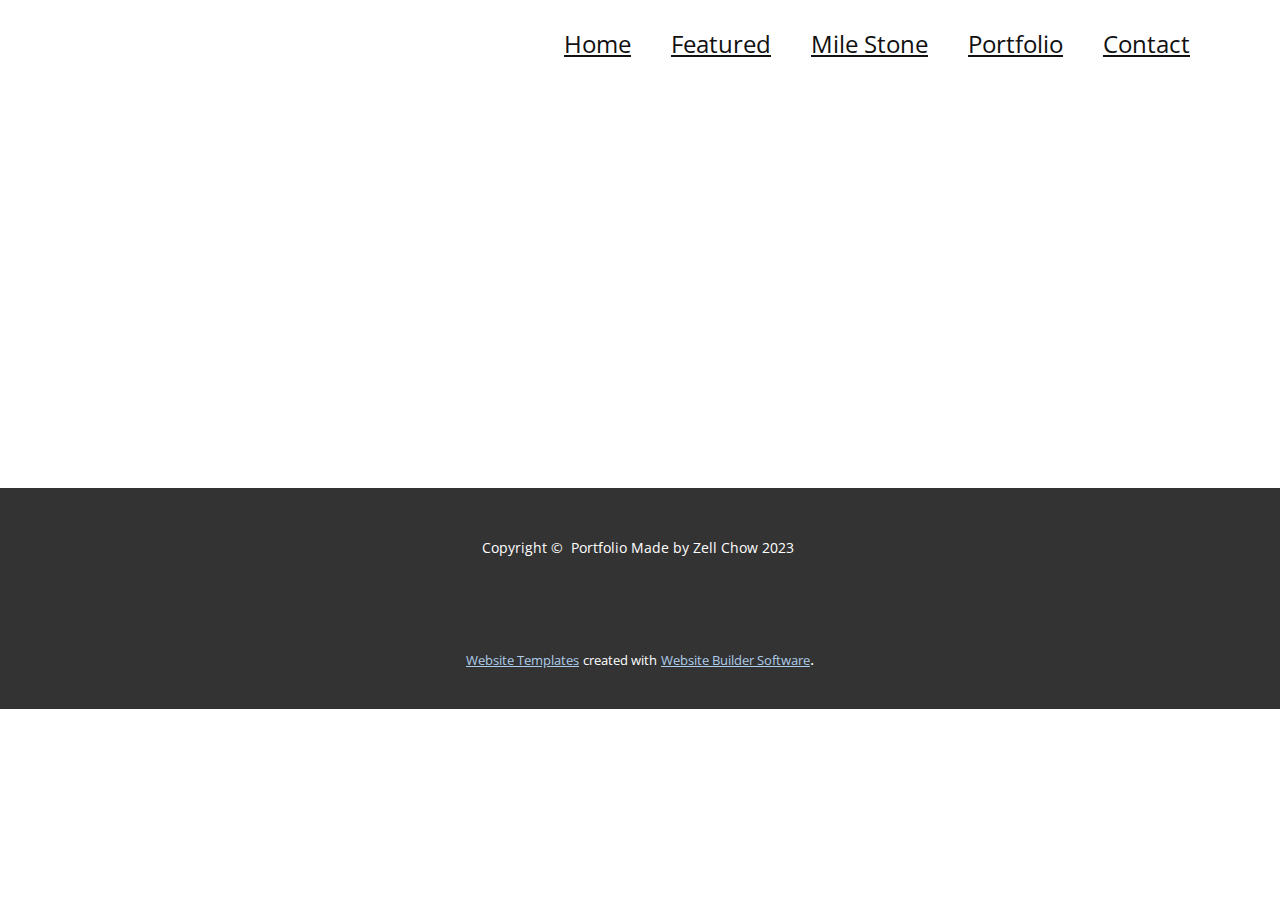
<file: portfolio/About.html>
<!DOCTYPE html>
<html style="font-size: 16px;" lang="en"><head>
    <meta name="viewport" content="width=device-width, initial-scale=1.0">
    <meta charset="utf-8">
    <meta name="keywords" content="">
    <meta name="description" content="">
    <title>About</title>
    <link rel="stylesheet" href="nicepage.css" media="screen">
<link rel="stylesheet" href="About.css" media="screen">
    <script class="u-script" type="text/javascript" src="jquery.js" defer=""></script>
    <script class="u-script" type="text/javascript" src="nicepage.js" defer=""></script>
    <meta name="generator" content="Nicepage 5.17.1, nicepage.com">
    <link id="u-theme-google-font" rel="stylesheet" href="https://fonts.googleapis.com/css?family=Roboto:100,100i,300,300i,400,400i,500,500i,700,700i,900,900i|Open+Sans:300,300i,400,400i,500,500i,600,600i,700,700i,800,800i">
    
    
    
    <script type="application/ld+json">{
		"@context": "http://schema.org",
		"@type": "Organization",
		"name": ""
}</script>
    <meta name="theme-color" content="#478ac9">
    <meta property="og:title" content="About">
    <meta property="og:type" content="website">
  <meta data-intl-tel-input-cdn-path="intlTelInput/"></head>
  <body class="u-body u-xl-mode" data-lang="en"><header class="u-clearfix u-header u-sticky u-header" id="sec-20b5"><div class="u-clearfix u-sheet u-sheet-1">
        <nav class="u-menu u-menu-one-level u-offcanvas u-menu-1">
          <div class="menu-collapse" style="font-size: 1.5rem; letter-spacing: 0px;">
            <a class="u-button-style u-custom-left-right-menu-spacing u-custom-padding-bottom u-custom-text-decoration u-custom-top-bottom-menu-spacing u-nav-link u-text-active-palette-1-base u-text-hover-palette-2-base" href="#">
              <svg class="u-svg-link" viewBox="0 0 24 24"><use xmlns:xlink="http://www.w3.org/1999/xlink" xlink:href="#menu-hamburger"></use></svg>
              <svg class="u-svg-content" version="1.1" id="menu-hamburger" viewBox="0 0 16 16" x="0px" y="0px" xmlns:xlink="http://www.w3.org/1999/xlink" xmlns="http://www.w3.org/2000/svg"><g><rect y="1" width="16" height="2"></rect><rect y="7" width="16" height="2"></rect><rect y="13" width="16" height="2"></rect>
</g></svg>
            </a>
          </div>
          <div class="u-custom-menu u-nav-container">
            <ul class="u-nav u-unstyled u-nav-1"><li class="u-nav-item"><a class="u-button-style u-nav-link u-text-active-palette-1-base u-text-hover-palette-2-base" href="Home.html#carousel_a95e" style="padding: 10px 20px; text-decoration: underline !important;">Home</a>
</li><li class="u-nav-item"><a class="u-button-style u-nav-link u-text-active-palette-1-base u-text-hover-palette-2-base" href="Home.html#carousel_c2f1" style="padding: 10px 20px; text-decoration: underline !important;">Featured</a>
</li><li class="u-nav-item"><a class="u-button-style u-nav-link u-text-active-palette-1-base u-text-hover-palette-2-base" href="Home.html#carousel_0ff5" style="padding: 10px 20px; text-decoration: underline !important;">Mile Stone</a>
</li><li class="u-nav-item"><a class="u-button-style u-nav-link u-text-active-palette-1-base u-text-hover-palette-2-base" href="Home.html#sec-5699" style="padding: 10px 20px; text-decoration: underline !important;">Portfolio</a>
</li><li class="u-nav-item"><a class="u-button-style u-nav-link u-text-active-palette-1-base u-text-hover-palette-2-base" href="Home.html#carousel_04ad" style="padding: 10px 20px; text-decoration: underline !important;">Contact</a>
</li></ul>
          </div>
          <div class="u-custom-menu u-nav-container-collapse">
            <div class="u-black u-container-style u-inner-container-layout u-opacity u-opacity-95 u-sidenav">
              <div class="u-inner-container-layout u-sidenav-overflow">
                <div class="u-menu-close"></div>
                <ul class="u-align-center u-nav u-popupmenu-items u-unstyled u-nav-2"><li class="u-nav-item"><a class="u-button-style u-nav-link" href="Home.html#carousel_a95e">Home</a>
</li><li class="u-nav-item"><a class="u-button-style u-nav-link" href="Home.html#carousel_c2f1">Featured</a>
</li><li class="u-nav-item"><a class="u-button-style u-nav-link" href="Home.html#carousel_0ff5">Mile Stone</a>
</li><li class="u-nav-item"><a class="u-button-style u-nav-link" href="Home.html#sec-5699">Portfolio</a>
</li><li class="u-nav-item"><a class="u-button-style u-nav-link" href="Home.html#carousel_04ad">Contact</a>
</li></ul>
              </div>
            </div>
            <div class="u-black u-menu-overlay u-opacity u-opacity-70"></div>
          </div>
        </nav>
      </div></header>
    <section class="u-clearfix u-section-1" id="sec-93c2">
      <div class="u-clearfix u-sheet u-sheet-1"></div>
    </section>
    
    
    
    <footer class="u-align-center u-clearfix u-footer u-grey-80 u-footer" id="sec-9cdc"><div class="u-clearfix u-sheet u-sheet-1">
        <p class="u-small-text u-text u-text-variant u-text-1"> Copyright ©&nbsp; Portfolio Made by Zell Chow 2023&nbsp;</p>
      </div></footer>
    <section class="u-backlink u-clearfix u-grey-80">
      <a class="u-link" href="https://nicepage.com/website-templates" target="_blank">
        <span>Website Templates</span>
      </a>
      <p class="u-text">
        <span>created with</span>
      </p>
      <a class="u-link" href="" target="_blank">
        <span>Website Builder Software</span>
      </a>. 
    </section>
  
</body></html>
</file>
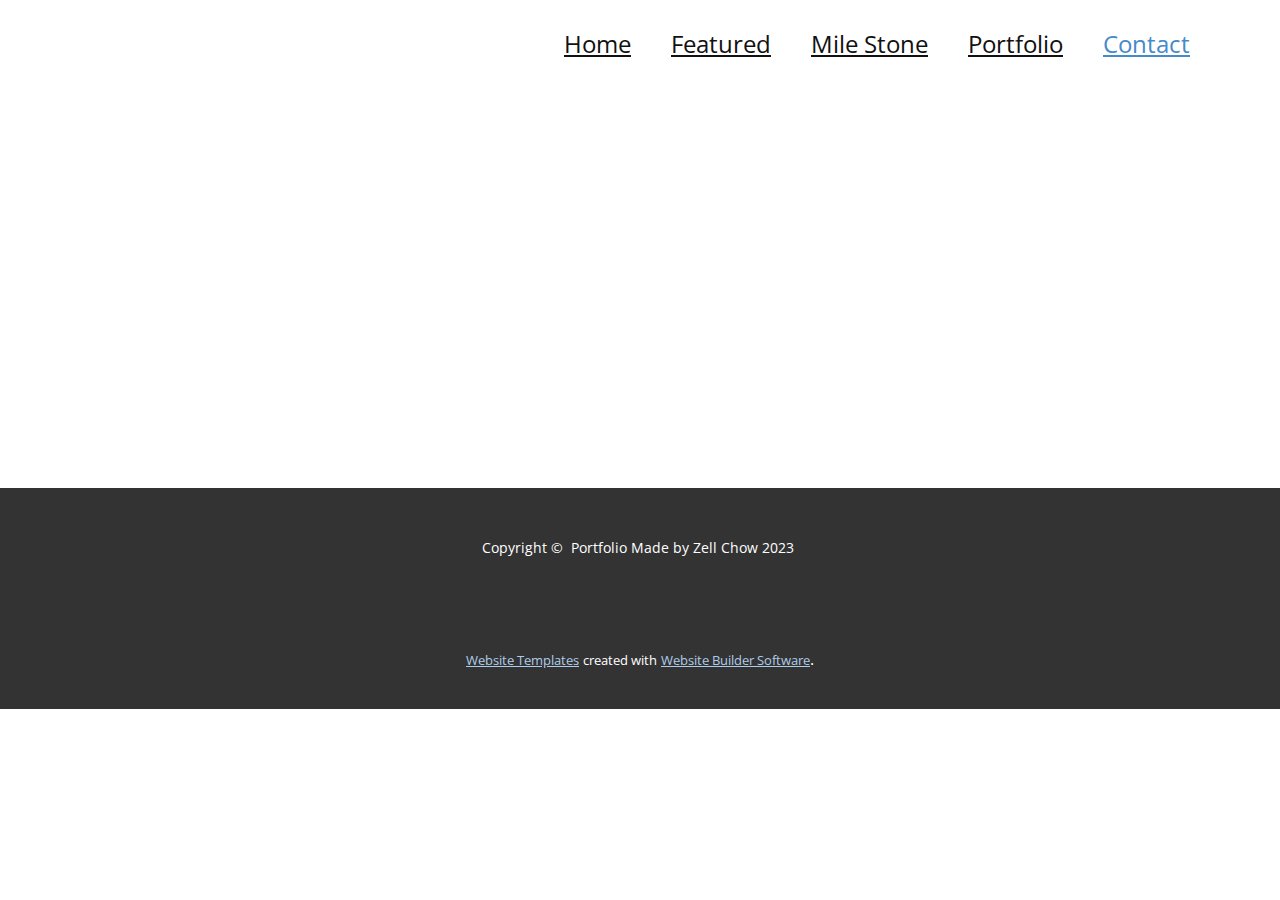
<file: portfolio/Contact.html>
<!DOCTYPE html>
<html style="font-size: 16px;" lang="en"><head>
    <meta name="viewport" content="width=device-width, initial-scale=1.0">
    <meta charset="utf-8">
    <meta name="keywords" content="">
    <meta name="description" content="">
    <title>Contact</title>
    <link rel="stylesheet" href="nicepage.css" media="screen">
<link rel="stylesheet" href="Contact.css" media="screen">
    <script class="u-script" type="text/javascript" src="jquery.js" defer=""></script>
    <script class="u-script" type="text/javascript" src="nicepage.js" defer=""></script>
    <meta name="generator" content="Nicepage 5.17.1, nicepage.com">
    <link id="u-theme-google-font" rel="stylesheet" href="https://fonts.googleapis.com/css?family=Roboto:100,100i,300,300i,400,400i,500,500i,700,700i,900,900i|Open+Sans:300,300i,400,400i,500,500i,600,600i,700,700i,800,800i">
    
    
    
    <script type="application/ld+json">{
		"@context": "http://schema.org",
		"@type": "Organization",
		"name": ""
}</script>
    <meta name="theme-color" content="#478ac9">
    <meta property="og:title" content="Contact">
    <meta property="og:type" content="website">
  <meta data-intl-tel-input-cdn-path="intlTelInput/"></head>
  <body class="u-body u-xl-mode" data-lang="en"><header class="u-clearfix u-header u-sticky u-header" id="sec-20b5"><div class="u-clearfix u-sheet u-sheet-1">
        <nav class="u-menu u-menu-one-level u-offcanvas u-menu-1">
          <div class="menu-collapse" style="font-size: 1.5rem; letter-spacing: 0px;">
            <a class="u-button-style u-custom-left-right-menu-spacing u-custom-padding-bottom u-custom-text-decoration u-custom-top-bottom-menu-spacing u-nav-link u-text-active-palette-1-base u-text-hover-palette-2-base" href="#">
              <svg class="u-svg-link" viewBox="0 0 24 24"><use xmlns:xlink="http://www.w3.org/1999/xlink" xlink:href="#menu-hamburger"></use></svg>
              <svg class="u-svg-content" version="1.1" id="menu-hamburger" viewBox="0 0 16 16" x="0px" y="0px" xmlns:xlink="http://www.w3.org/1999/xlink" xmlns="http://www.w3.org/2000/svg"><g><rect y="1" width="16" height="2"></rect><rect y="7" width="16" height="2"></rect><rect y="13" width="16" height="2"></rect>
</g></svg>
            </a>
          </div>
          <div class="u-custom-menu u-nav-container">
            <ul class="u-nav u-unstyled u-nav-1"><li class="u-nav-item"><a class="u-button-style u-nav-link u-text-active-palette-1-base u-text-hover-palette-2-base" href="Home.html#carousel_a95e" style="padding: 10px 20px; text-decoration: underline !important;">Home</a>
</li><li class="u-nav-item"><a class="u-button-style u-nav-link u-text-active-palette-1-base u-text-hover-palette-2-base" href="Home.html#carousel_c2f1" style="padding: 10px 20px; text-decoration: underline !important;">Featured</a>
</li><li class="u-nav-item"><a class="u-button-style u-nav-link u-text-active-palette-1-base u-text-hover-palette-2-base" href="Home.html#carousel_0ff5" style="padding: 10px 20px; text-decoration: underline !important;">Mile Stone</a>
</li><li class="u-nav-item"><a class="u-button-style u-nav-link u-text-active-palette-1-base u-text-hover-palette-2-base" href="Home.html#sec-5699" style="padding: 10px 20px; text-decoration: underline !important;">Portfolio</a>
</li><li class="u-nav-item"><a class="u-button-style u-nav-link u-text-active-palette-1-base u-text-hover-palette-2-base" href="Home.html#carousel_04ad" style="padding: 10px 20px; text-decoration: underline !important;">Contact</a>
</li></ul>
          </div>
          <div class="u-custom-menu u-nav-container-collapse">
            <div class="u-black u-container-style u-inner-container-layout u-opacity u-opacity-95 u-sidenav">
              <div class="u-inner-container-layout u-sidenav-overflow">
                <div class="u-menu-close"></div>
                <ul class="u-align-center u-nav u-popupmenu-items u-unstyled u-nav-2"><li class="u-nav-item"><a class="u-button-style u-nav-link" href="Home.html#carousel_a95e">Home</a>
</li><li class="u-nav-item"><a class="u-button-style u-nav-link" href="Home.html#carousel_c2f1">Featured</a>
</li><li class="u-nav-item"><a class="u-button-style u-nav-link" href="Home.html#carousel_0ff5">Mile Stone</a>
</li><li class="u-nav-item"><a class="u-button-style u-nav-link" href="Home.html#sec-5699">Portfolio</a>
</li><li class="u-nav-item"><a class="u-button-style u-nav-link" href="Home.html#carousel_04ad">Contact</a>
</li></ul>
              </div>
            </div>
            <div class="u-black u-menu-overlay u-opacity u-opacity-70"></div>
          </div>
        </nav>
      </div></header>
    <section class="u-clearfix u-section-1" id="sec-a3bf">
      <div class="u-clearfix u-sheet u-sheet-1"></div>
    </section>
    
    
    
    <footer class="u-align-center u-clearfix u-footer u-grey-80 u-footer" id="sec-9cdc"><div class="u-clearfix u-sheet u-sheet-1">
        <p class="u-small-text u-text u-text-variant u-text-1"> Copyright ©&nbsp; Portfolio Made by Zell Chow 2023&nbsp;</p>
      </div></footer>
    <section class="u-backlink u-clearfix u-grey-80">
      <a class="u-link" href="https://nicepage.com/website-templates" target="_blank">
        <span>Website Templates</span>
      </a>
      <p class="u-text">
        <span>created with</span>
      </p>
      <a class="u-link" href="" target="_blank">
        <span>Website Builder Software</span>
      </a>. 
    </section>
  
</body></html>
</file>
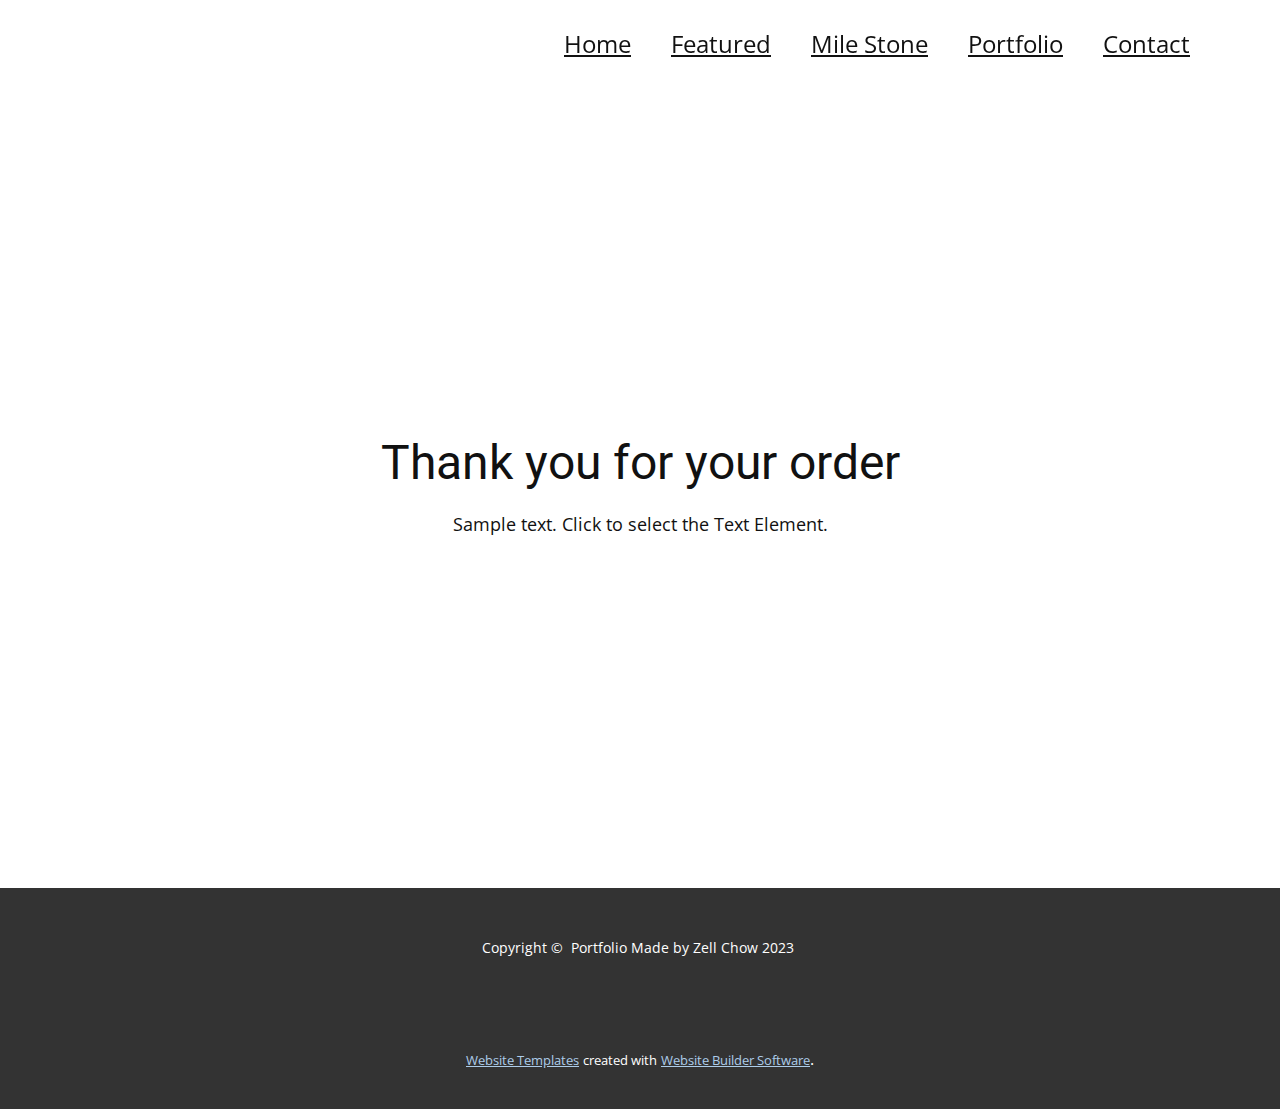
<file: portfolio/thank-you-page.html>
<!DOCTYPE html>
<html style="font-size: 16px;" lang="en"><head>
    <meta name="viewport" content="width=device-width, initial-scale=1.0">
    <meta charset="utf-8">
    <meta name="keywords" content="Thank you for your order">
    <meta name="description" content="">
    <title>Thank You Page Template</title>
    <link rel="stylesheet" href="nicepage.css" media="screen">
<link rel="stylesheet" href="Thank-You-Page-Template.css" media="screen">
    <script class="u-script" type="text/javascript" src="jquery.js" defer=""></script>
    <script class="u-script" type="text/javascript" src="nicepage.js" defer=""></script>
    <meta name="generator" content="Nicepage 5.17.1, nicepage.com">
    <link id="u-theme-google-font" rel="stylesheet" href="https://fonts.googleapis.com/css?family=Roboto:100,100i,300,300i,400,400i,500,500i,700,700i,900,900i|Open+Sans:300,300i,400,400i,500,500i,600,600i,700,700i,800,800i">
    
    
    
    <script type="application/ld+json">{
		"@context": "http://schema.org",
		"@type": "Organization",
		"name": ""
}</script>
    <meta name="theme-color" content="#478ac9">
    <meta property="og:title" content="Thank You Page Template">
    <meta property="og:type" content="website">
  <meta data-intl-tel-input-cdn-path="intlTelInput/"></head>
  <body class="u-body u-xl-mode" data-lang="en"><header class="u-clearfix u-header u-sticky u-header" id="sec-20b5"><div class="u-clearfix u-sheet u-sheet-1">
        <nav class="u-menu u-menu-one-level u-offcanvas u-menu-1">
          <div class="menu-collapse" style="font-size: 1.5rem; letter-spacing: 0px;">
            <a class="u-button-style u-custom-left-right-menu-spacing u-custom-padding-bottom u-custom-text-decoration u-custom-top-bottom-menu-spacing u-nav-link u-text-active-palette-1-base u-text-hover-palette-2-base" href="#">
              <svg class="u-svg-link" viewBox="0 0 24 24"><use xmlns:xlink="http://www.w3.org/1999/xlink" xlink:href="#menu-hamburger"></use></svg>
              <svg class="u-svg-content" version="1.1" id="menu-hamburger" viewBox="0 0 16 16" x="0px" y="0px" xmlns:xlink="http://www.w3.org/1999/xlink" xmlns="http://www.w3.org/2000/svg"><g><rect y="1" width="16" height="2"></rect><rect y="7" width="16" height="2"></rect><rect y="13" width="16" height="2"></rect>
</g></svg>
            </a>
          </div>
          <div class="u-custom-menu u-nav-container">
            <ul class="u-nav u-unstyled u-nav-1"><li class="u-nav-item"><a class="u-button-style u-nav-link u-text-active-palette-1-base u-text-hover-palette-2-base" href="Home.html#carousel_a95e" style="padding: 10px 20px; text-decoration: underline !important;">Home</a>
</li><li class="u-nav-item"><a class="u-button-style u-nav-link u-text-active-palette-1-base u-text-hover-palette-2-base" href="Home.html#carousel_c2f1" style="padding: 10px 20px; text-decoration: underline !important;">Featured</a>
</li><li class="u-nav-item"><a class="u-button-style u-nav-link u-text-active-palette-1-base u-text-hover-palette-2-base" href="Home.html#carousel_0ff5" style="padding: 10px 20px; text-decoration: underline !important;">Mile Stone</a>
</li><li class="u-nav-item"><a class="u-button-style u-nav-link u-text-active-palette-1-base u-text-hover-palette-2-base" href="Home.html#sec-5699" style="padding: 10px 20px; text-decoration: underline !important;">Portfolio</a>
</li><li class="u-nav-item"><a class="u-button-style u-nav-link u-text-active-palette-1-base u-text-hover-palette-2-base" href="Home.html#carousel_04ad" style="padding: 10px 20px; text-decoration: underline !important;">Contact</a>
</li></ul>
          </div>
          <div class="u-custom-menu u-nav-container-collapse">
            <div class="u-black u-container-style u-inner-container-layout u-opacity u-opacity-95 u-sidenav">
              <div class="u-inner-container-layout u-sidenav-overflow">
                <div class="u-menu-close"></div>
                <ul class="u-align-center u-nav u-popupmenu-items u-unstyled u-nav-2"><li class="u-nav-item"><a class="u-button-style u-nav-link" href="Home.html#carousel_a95e">Home</a>
</li><li class="u-nav-item"><a class="u-button-style u-nav-link" href="Home.html#carousel_c2f1">Featured</a>
</li><li class="u-nav-item"><a class="u-button-style u-nav-link" href="Home.html#carousel_0ff5">Mile Stone</a>
</li><li class="u-nav-item"><a class="u-button-style u-nav-link" href="Home.html#sec-5699">Portfolio</a>
</li><li class="u-nav-item"><a class="u-button-style u-nav-link" href="Home.html#carousel_04ad">Contact</a>
</li></ul>
              </div>
            </div>
            <div class="u-black u-menu-overlay u-opacity u-opacity-70"></div>
          </div>
        </nav>
      </div></header>
    <section class="u-align-center u-clearfix u-container-align-center u-section-1" id="sec-afae">
      <div class="u-clearfix u-sheet u-valign-middle u-sheet-1">
        <h2 class="u-align-center u-text u-text-default u-text-1"> Thank you for your order</h2>
        <p class="u-align-center u-text u-text-default u-text-2">Sample text. Click to select the Text Element.</p>
      </div>
    </section>
    
    
    
    <footer class="u-align-center u-clearfix u-footer u-grey-80 u-footer" id="sec-9cdc"><div class="u-clearfix u-sheet u-sheet-1">
        <p class="u-small-text u-text u-text-variant u-text-1"> Copyright ©&nbsp; Portfolio Made by Zell Chow 2023&nbsp;</p>
      </div></footer>
    <section class="u-backlink u-clearfix u-grey-80">
      <a class="u-link" href="https://nicepage.com/website-templates" target="_blank">
        <span>Website Templates</span>
      </a>
      <p class="u-text">
        <span>created with</span>
      </p>
      <a class="u-link" href="" target="_blank">
        <span>Website Builder Software</span>
      </a>. 
    </section>
  
</body></html>
</file>
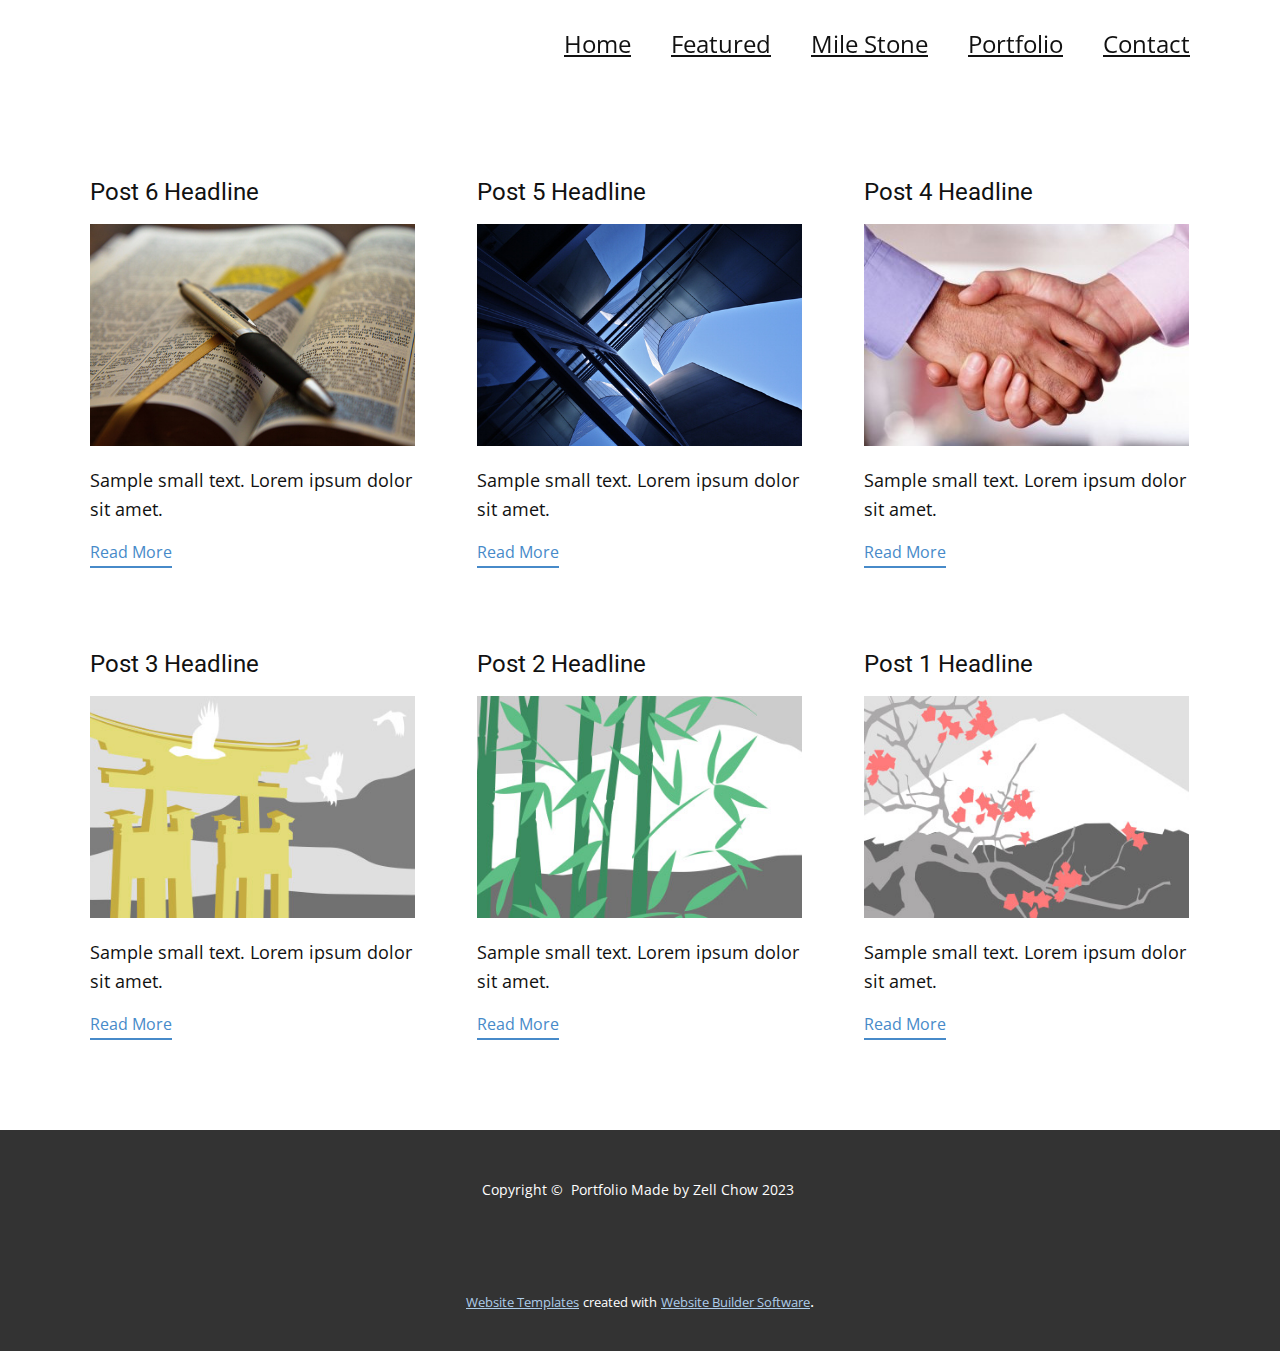
<file: portfolio/blog/blog.html>
<!DOCTYPE html>
<html style="font-size: 16px;" lang="en"><head>
    <meta name="viewport" content="width=device-width, initial-scale=1.0">
    <meta charset="utf-8">
    <meta name="keywords" content="">
    <meta name="description" content="">
    <title>Blog Template</title>
    <link rel="stylesheet" href="../nicepage.css" media="screen">
<link rel="stylesheet" href="../Blog-Template.css" media="screen">
    <script class="u-script" type="text/javascript" src="../jquery.js" defer=""></script>
    <script class="u-script" type="text/javascript" src="../nicepage.js" defer=""></script>
    <meta name="generator" content="Nicepage 5.17.1, nicepage.com">
    <link id="u-theme-google-font" rel="stylesheet" href="https://fonts.googleapis.com/css?family=Roboto:100,100i,300,300i,400,400i,500,500i,700,700i,900,900i|Open+Sans:300,300i,400,400i,500,500i,600,600i,700,700i,800,800i">
    
    
    
    <script type="application/ld+json">{
		"@context": "http://schema.org",
		"@type": "Organization",
		"name": ""
}</script>
    <meta name="theme-color" content="#478ac9">
  <meta data-intl-tel-input-cdn-path="intlTelInput/"></head>
  <body class="u-body u-xl-mode" data-lang="en"><header class="u-clearfix u-header u-sticky u-header" id="sec-20b5"><div class="u-clearfix u-sheet u-sheet-1">
        <nav class="u-menu u-menu-one-level u-offcanvas u-menu-1">
          <div class="menu-collapse" style="font-size: 1.5rem; letter-spacing: 0px;">
            <a class="u-button-style u-custom-left-right-menu-spacing u-custom-padding-bottom u-custom-text-decoration u-custom-top-bottom-menu-spacing u-nav-link u-text-active-palette-1-base u-text-hover-palette-2-base" href="#">
              <svg class="u-svg-link" viewBox="0 0 24 24"><use xmlns:xlink="http://www.w3.org/1999/xlink" xlink:href="#menu-hamburger"></use></svg>
              <svg class="u-svg-content" version="1.1" id="menu-hamburger" viewBox="0 0 16 16" x="0px" y="0px" xmlns:xlink="http://www.w3.org/1999/xlink" xmlns="http://www.w3.org/2000/svg"><g><rect y="1" width="16" height="2"></rect><rect y="7" width="16" height="2"></rect><rect y="13" width="16" height="2"></rect>
</g></svg>
            </a>
          </div>
          <div class="u-custom-menu u-nav-container">
            <ul class="u-nav u-unstyled u-nav-1"><li class="u-nav-item"><a class="u-button-style u-nav-link u-text-active-palette-1-base u-text-hover-palette-2-base" href="../Home.html#carousel_a95e" style="padding: 10px 20px; text-decoration: underline !important;">Home</a>
</li><li class="u-nav-item"><a class="u-button-style u-nav-link u-text-active-palette-1-base u-text-hover-palette-2-base" href="../Home.html#carousel_c2f1" style="padding: 10px 20px; text-decoration: underline !important;">Featured</a>
</li><li class="u-nav-item"><a class="u-button-style u-nav-link u-text-active-palette-1-base u-text-hover-palette-2-base" href="../Home.html#carousel_0ff5" style="padding: 10px 20px; text-decoration: underline !important;">Mile Stone</a>
</li><li class="u-nav-item"><a class="u-button-style u-nav-link u-text-active-palette-1-base u-text-hover-palette-2-base" href="../Home.html#sec-5699" style="padding: 10px 20px; text-decoration: underline !important;">Portfolio</a>
</li><li class="u-nav-item"><a class="u-button-style u-nav-link u-text-active-palette-1-base u-text-hover-palette-2-base" href="../Home.html#carousel_04ad" style="padding: 10px 20px; text-decoration: underline !important;">Contact</a>
</li></ul>
          </div>
          <div class="u-custom-menu u-nav-container-collapse">
            <div class="u-black u-container-style u-inner-container-layout u-opacity u-opacity-95 u-sidenav">
              <div class="u-inner-container-layout u-sidenav-overflow">
                <div class="u-menu-close"></div>
                <ul class="u-align-center u-nav u-popupmenu-items u-unstyled u-nav-2"><li class="u-nav-item"><a class="u-button-style u-nav-link" href="../Home.html#carousel_a95e">Home</a>
</li><li class="u-nav-item"><a class="u-button-style u-nav-link" href="../Home.html#carousel_c2f1">Featured</a>
</li><li class="u-nav-item"><a class="u-button-style u-nav-link" href="../Home.html#carousel_0ff5">Mile Stone</a>
</li><li class="u-nav-item"><a class="u-button-style u-nav-link" href="../Home.html#sec-5699">Portfolio</a>
</li><li class="u-nav-item"><a class="u-button-style u-nav-link" href="../Home.html#carousel_04ad">Contact</a>
</li></ul>
              </div>
            </div>
            <div class="u-black u-menu-overlay u-opacity u-opacity-70"></div>
          </div>
        </nav>
      </div></header>
    <section class="u-clearfix u-section-1" id="sec-cb80">
      <div class="u-clearfix u-sheet u-valign-middle u-sheet-1"><!--blog--><!--blog_options_json--><!--{"type":"Recent","source":"","tags":"","count":""}--><!--/blog_options_json-->
        <div class="u-blog u-expanded-width u-repeater u-repeater-1"><!--blog_post-->
          <div class="u-blog-post u-container-style u-repeater-item u-white u-repeater-item-1">
            <div class="u-container-layout u-similar-container u-valign-top u-container-layout-1"><!--blog_post_header-->
              <h4 class="u-blog-control u-text u-text-1">
                <a class="u-post-header-link" href="../blog/post-5.html">Post 6 Headline</a>
              </h4><!--/blog_post_header--><!--blog_post_image-->
              <a class="u-post-header-link" href="../blog/post-5.html"><img alt="" class="u-blog-control u-expanded-width u-image u-image-default u-image-1" src="../images/94225571-02.jpeg"></a><!--/blog_post_image--><!--blog_post_content-->
              <div class="u-blog-control u-post-content u-text u-text-2 fr-view">Sample small text. Lorem ipsum dolor sit amet.</div><!--/blog_post_content--><!--blog_post_readmore-->
              <a href="../blog/post-5.html" class="u-blog-control u-border-2 u-border-palette-1-base u-btn u-btn-rectangle u-button-style u-none u-btn-1"><!--blog_post_readmore_content--><!--options_json--><!--{"content":"","defaultValue":"Read More"}--><!--/options_json-->Read More<!--/blog_post_readmore_content--></a><!--/blog_post_readmore-->
            </div>
          </div><div class="u-blog-post u-container-style u-repeater-item u-video-cover u-white">
            <div class="u-container-layout u-similar-container u-valign-top u-container-layout-2"><!--blog_post_header-->
              <h4 class="u-blog-control u-text u-text-3">
                <a class="u-post-header-link" href="../blog/post-4.html">Post 5 Headline</a>
              </h4><!--/blog_post_header--><!--blog_post_image-->
              <a class="u-post-header-link" href="../blog/post-4.html"><img alt="" class="u-blog-control u-expanded-width u-image u-image-default u-image-2" src="../images/94225571-01.jpeg"></a><!--/blog_post_image--><!--blog_post_content-->
              <div class="u-blog-control u-post-content u-text u-text-4 fr-view">Sample small text. Lorem ipsum dolor sit amet.</div><!--/blog_post_content--><!--blog_post_readmore-->
              <a href="../blog/post-4.html" class="u-blog-control u-border-2 u-border-palette-1-base u-btn u-btn-rectangle u-button-style u-none u-btn-2"><!--blog_post_readmore_content--><!--options_json--><!--{"content":"","defaultValue":"Read More"}--><!--/options_json-->Read More<!--/blog_post_readmore_content--></a><!--/blog_post_readmore-->
            </div>
          </div><div class="u-blog-post u-container-style u-repeater-item u-video-cover u-white">
            <div class="u-container-layout u-similar-container u-valign-top u-container-layout-3"><!--blog_post_header-->
              <h4 class="u-blog-control u-text u-text-5">
                <a class="u-post-header-link" href="../blog/post-3.html">Post 4 Headline</a>
              </h4><!--/blog_post_header--><!--blog_post_image-->
              <a class="u-post-header-link" href="../blog/post-3.html"><img alt="" class="u-blog-control u-expanded-width u-image u-image-default u-image-3" src="../images/94225571-03.jpeg"></a><!--/blog_post_image--><!--blog_post_content-->
              <div class="u-blog-control u-post-content u-text u-text-6 fr-view">Sample small text. Lorem ipsum dolor sit amet.</div><!--/blog_post_content--><!--blog_post_readmore-->
              <a href="../blog/post-3.html" class="u-blog-control u-border-2 u-border-palette-1-base u-btn u-btn-rectangle u-button-style u-none u-btn-3"><!--blog_post_readmore_content--><!--options_json--><!--{"content":"","defaultValue":"Read More"}--><!--/options_json-->Read More<!--/blog_post_readmore_content--></a><!--/blog_post_readmore-->
            </div>
          </div><div class="u-blog-post u-container-style u-repeater-item u-white u-repeater-item-1">
            <div class="u-container-layout u-similar-container u-valign-top u-container-layout-1"><!--blog_post_header-->
              <h4 class="u-blog-control u-text u-text-1">
                <a class="u-post-header-link" href="../blog/post-2.html">Post 3 Headline</a>
              </h4><!--/blog_post_header--><!--blog_post_image-->
              <a class="u-post-header-link" href="../blog/post-2.html"><img alt="" class="u-blog-control u-expanded-width u-image u-image-default u-image-1" src="../images/8ad73f3c.jpeg"></a><!--/blog_post_image--><!--blog_post_content-->
              <div class="u-blog-control u-post-content u-text u-text-2 fr-view">Sample small text. Lorem ipsum dolor sit amet.</div><!--/blog_post_content--><!--blog_post_readmore-->
              <a href="../blog/post-2.html" class="u-blog-control u-border-2 u-border-palette-1-base u-btn u-btn-rectangle u-button-style u-none u-btn-1"><!--blog_post_readmore_content--><!--options_json--><!--{"content":"","defaultValue":"Read More"}--><!--/options_json-->Read More<!--/blog_post_readmore_content--></a><!--/blog_post_readmore-->
            </div>
          </div><div class="u-blog-post u-container-style u-repeater-item u-video-cover u-white">
            <div class="u-container-layout u-similar-container u-valign-top u-container-layout-2"><!--blog_post_header-->
              <h4 class="u-blog-control u-text u-text-3">
                <a class="u-post-header-link" href="../blog/post-1.html">Post 2 Headline</a>
              </h4><!--/blog_post_header--><!--blog_post_image-->
              <a class="u-post-header-link" href="../blog/post-1.html"><img alt="" class="u-blog-control u-expanded-width u-image u-image-default u-image-2" src="../images/68f64b9d.jpeg"></a><!--/blog_post_image--><!--blog_post_content-->
              <div class="u-blog-control u-post-content u-text u-text-4 fr-view">Sample small text. Lorem ipsum dolor sit amet.</div><!--/blog_post_content--><!--blog_post_readmore-->
              <a href="../blog/post-1.html" class="u-blog-control u-border-2 u-border-palette-1-base u-btn u-btn-rectangle u-button-style u-none u-btn-2"><!--blog_post_readmore_content--><!--options_json--><!--{"content":"","defaultValue":"Read More"}--><!--/options_json-->Read More<!--/blog_post_readmore_content--></a><!--/blog_post_readmore-->
            </div>
          </div><div class="u-blog-post u-container-style u-repeater-item u-video-cover u-white">
            <div class="u-container-layout u-similar-container u-valign-top u-container-layout-3"><!--blog_post_header-->
              <h4 class="u-blog-control u-text u-text-5">
                <a class="u-post-header-link" href="../blog/post.html">Post 1 Headline</a>
              </h4><!--/blog_post_header--><!--blog_post_image-->
              <a class="u-post-header-link" href="../blog/post.html"><img alt="" class="u-blog-control u-expanded-width u-image u-image-default u-image-3" src="../images/0fd3416c.jpeg"></a><!--/blog_post_image--><!--blog_post_content-->
              <div class="u-blog-control u-post-content u-text u-text-6 fr-view">Sample small text. Lorem ipsum dolor sit amet.</div><!--/blog_post_content--><!--blog_post_readmore-->
              <a href="../blog/post.html" class="u-blog-control u-border-2 u-border-palette-1-base u-btn u-btn-rectangle u-button-style u-none u-btn-3"><!--blog_post_readmore_content--><!--options_json--><!--{"content":"","defaultValue":"Read More"}--><!--/options_json-->Read More<!--/blog_post_readmore_content--></a><!--/blog_post_readmore-->
            </div>
          </div><!--/blog_post--><!--blog_post-->
          <!--/blog_post--><!--blog_post-->
          <!--/blog_post-->
        </div><!--/blog-->
      </div>
    </section>
    
    
    
    <footer class="u-align-center u-clearfix u-footer u-grey-80 u-footer" id="sec-9cdc"><div class="u-clearfix u-sheet u-sheet-1">
        <p class="u-small-text u-text u-text-variant u-text-1"> Copyright ©&nbsp; Portfolio Made by Zell Chow 2023&nbsp;</p>
      </div></footer>
    <section class="u-backlink u-clearfix u-grey-80">
      <a class="u-link" href="https://nicepage.com/website-templates" target="_blank">
        <span>Website Templates</span>
      </a>
      <p class="u-text">
        <span>created with</span>
      </p>
      <a class="u-link" href="" target="_blank">
        <span>Website Builder Software</span>
      </a>. 
    </section>
  
</body></html>
</file>
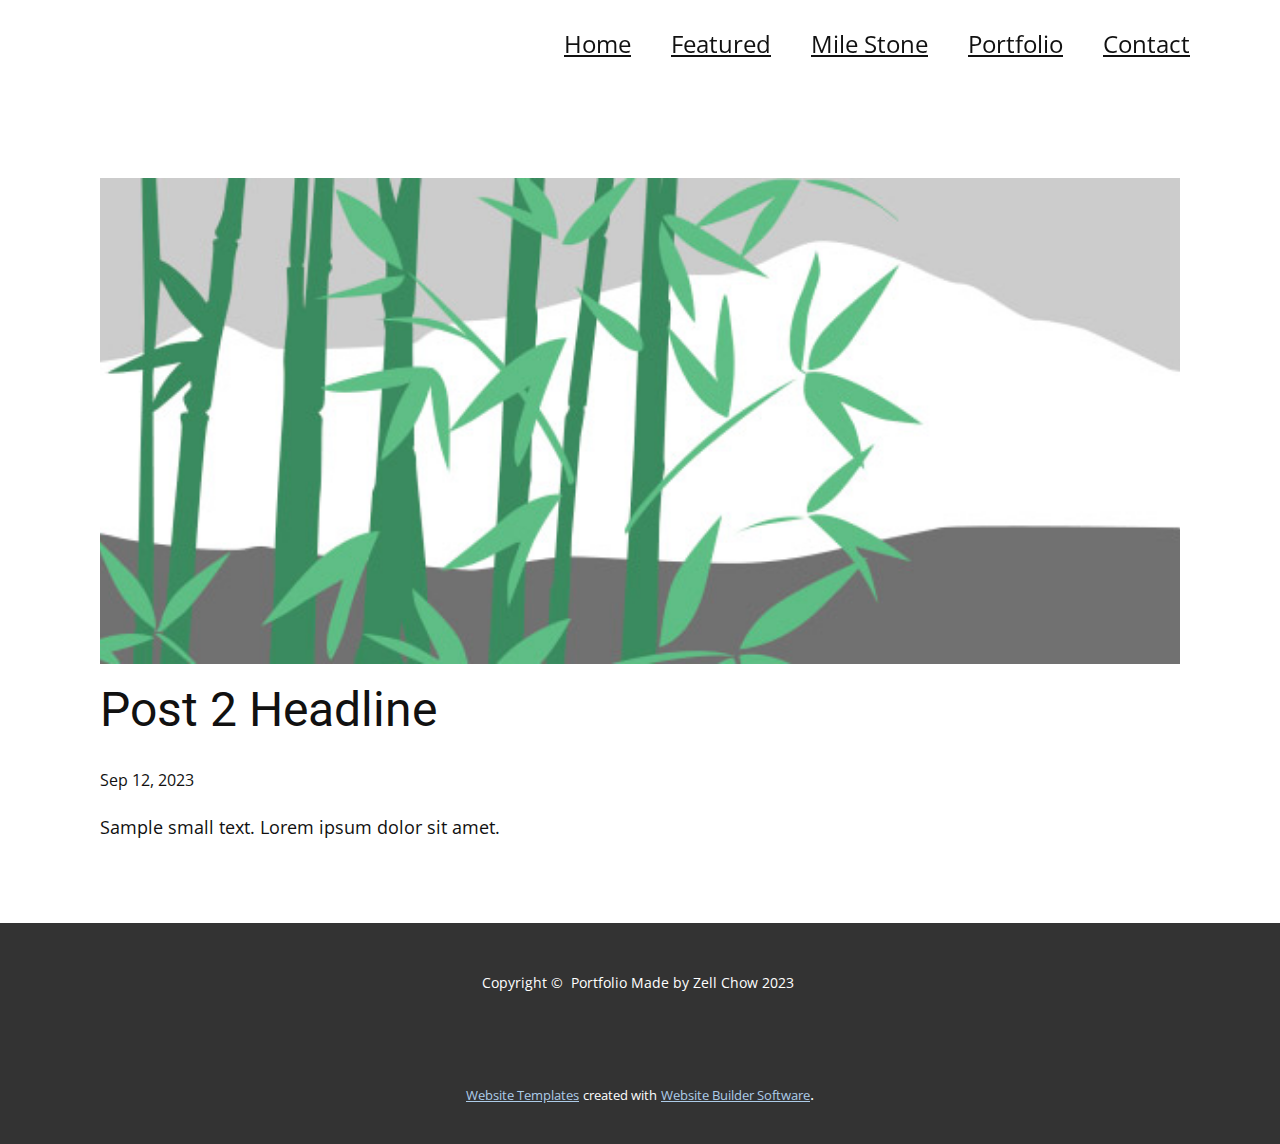
<file: portfolio/blog/post-1.html>
<!DOCTYPE html>
<html style="font-size: 16px;" lang="en"><head>
    <meta name="viewport" content="width=device-width, initial-scale=1.0">
    <meta charset="utf-8">
    <meta name="keywords" content="Post 1 Headline">
    <meta name="description" content="">
    <title>Post 2 Headline</title>
    <link rel="stylesheet" href="../nicepage.css" media="screen">
<link rel="stylesheet" href="../Post-Template.css" media="screen">
    <script class="u-script" type="text/javascript" src="../jquery.js" defer=""></script>
    <script class="u-script" type="text/javascript" src="../nicepage.js" defer=""></script>
    <meta name="generator" content="Nicepage 5.17.1, nicepage.com">
    <link id="u-theme-google-font" rel="stylesheet" href="https://fonts.googleapis.com/css?family=Roboto:100,100i,300,300i,400,400i,500,500i,700,700i,900,900i|Open+Sans:300,300i,400,400i,500,500i,600,600i,700,700i,800,800i">
    
    
    
    <script type="application/ld+json">{
		"@context": "http://schema.org",
		"@type": "Organization",
		"name": ""
}</script>
    <meta name="theme-color" content="#478ac9">
  <meta data-intl-tel-input-cdn-path="intlTelInput/"></head>
  <body class="u-body u-xl-mode" data-lang="en"><header class="u-clearfix u-header u-sticky u-header" id="sec-20b5"><div class="u-clearfix u-sheet u-sheet-1">
        <nav class="u-menu u-menu-one-level u-offcanvas u-menu-1">
          <div class="menu-collapse" style="font-size: 1.5rem; letter-spacing: 0px;">
            <a class="u-button-style u-custom-left-right-menu-spacing u-custom-padding-bottom u-custom-text-decoration u-custom-top-bottom-menu-spacing u-nav-link u-text-active-palette-1-base u-text-hover-palette-2-base" href="#">
              <svg class="u-svg-link" viewBox="0 0 24 24"><use xmlns:xlink="http://www.w3.org/1999/xlink" xlink:href="#menu-hamburger"></use></svg>
              <svg class="u-svg-content" version="1.1" id="menu-hamburger" viewBox="0 0 16 16" x="0px" y="0px" xmlns:xlink="http://www.w3.org/1999/xlink" xmlns="http://www.w3.org/2000/svg"><g><rect y="1" width="16" height="2"></rect><rect y="7" width="16" height="2"></rect><rect y="13" width="16" height="2"></rect>
</g></svg>
            </a>
          </div>
          <div class="u-custom-menu u-nav-container">
            <ul class="u-nav u-unstyled u-nav-1"><li class="u-nav-item"><a class="u-button-style u-nav-link u-text-active-palette-1-base u-text-hover-palette-2-base" href="../Home.html#carousel_a95e" style="padding: 10px 20px; text-decoration: underline !important;">Home</a>
</li><li class="u-nav-item"><a class="u-button-style u-nav-link u-text-active-palette-1-base u-text-hover-palette-2-base" href="../Home.html#carousel_c2f1" style="padding: 10px 20px; text-decoration: underline !important;">Featured</a>
</li><li class="u-nav-item"><a class="u-button-style u-nav-link u-text-active-palette-1-base u-text-hover-palette-2-base" href="../Home.html#carousel_0ff5" style="padding: 10px 20px; text-decoration: underline !important;">Mile Stone</a>
</li><li class="u-nav-item"><a class="u-button-style u-nav-link u-text-active-palette-1-base u-text-hover-palette-2-base" href="../Home.html#sec-5699" style="padding: 10px 20px; text-decoration: underline !important;">Portfolio</a>
</li><li class="u-nav-item"><a class="u-button-style u-nav-link u-text-active-palette-1-base u-text-hover-palette-2-base" href="../Home.html#carousel_04ad" style="padding: 10px 20px; text-decoration: underline !important;">Contact</a>
</li></ul>
          </div>
          <div class="u-custom-menu u-nav-container-collapse">
            <div class="u-black u-container-style u-inner-container-layout u-opacity u-opacity-95 u-sidenav">
              <div class="u-inner-container-layout u-sidenav-overflow">
                <div class="u-menu-close"></div>
                <ul class="u-align-center u-nav u-popupmenu-items u-unstyled u-nav-2"><li class="u-nav-item"><a class="u-button-style u-nav-link" href="../Home.html#carousel_a95e">Home</a>
</li><li class="u-nav-item"><a class="u-button-style u-nav-link" href="../Home.html#carousel_c2f1">Featured</a>
</li><li class="u-nav-item"><a class="u-button-style u-nav-link" href="../Home.html#carousel_0ff5">Mile Stone</a>
</li><li class="u-nav-item"><a class="u-button-style u-nav-link" href="../Home.html#sec-5699">Portfolio</a>
</li><li class="u-nav-item"><a class="u-button-style u-nav-link" href="../Home.html#carousel_04ad">Contact</a>
</li></ul>
              </div>
            </div>
            <div class="u-black u-menu-overlay u-opacity u-opacity-70"></div>
          </div>
        </nav>
      </div></header>
    <section class="u-align-center u-clearfix u-section-1" id="sec-6e2a">
      <div class="u-clearfix u-sheet u-valign-middle-md u-valign-middle-sm u-valign-middle-xs u-sheet-1"><!--post_details--><!--post_details_options_json--><!--{"source":""}--><!--/post_details_options_json--><!--blog_post-->
        <div class="u-container-style u-expanded-width u-post-details u-post-details-1">
          <div class="u-container-layout u-valign-middle u-container-layout-1"><!--blog_post_image-->
            <img alt="" class="u-blog-control u-expanded-width u-image u-image-default u-image-1" src="../images/68f64b9d.jpeg"><!--/blog_post_image--><!--blog_post_header-->
            <h2 class="u-blog-control u-text u-text-1">Post 2 Headline</h2><!--/blog_post_header--><!--blog_post_metadata-->
            <div class="u-blog-control u-metadata u-metadata-1"><!--blog_post_metadata_date-->
              <span class="u-meta-date u-meta-icon">Sep 12, 2023</span><!--/blog_post_metadata_date--><!--blog_post_metadata_category-->
              <!--/blog_post_metadata_category--><!--blog_post_metadata_comments-->
              <!--/blog_post_metadata_comments-->
            </div><!--/blog_post_metadata--><!--blog_post_content-->
            <div class="u-align-justify u-blog-control u-post-content u-text u-text-2 fr-view">
  Sample small text. Lorem ipsum dolor sit amet.
  </div><!--/blog_post_content-->
          </div>
        </div><!--/blog_post--><!--/post_details-->
      </div>
    </section>
    
    
    
    <footer class="u-align-center u-clearfix u-footer u-grey-80 u-footer" id="sec-9cdc"><div class="u-clearfix u-sheet u-sheet-1">
        <p class="u-small-text u-text u-text-variant u-text-1"> Copyright ©&nbsp; Portfolio Made by Zell Chow 2023&nbsp;</p>
      </div></footer>
    <section class="u-backlink u-clearfix u-grey-80">
      <a class="u-link" href="https://nicepage.com/website-templates" target="_blank">
        <span>Website Templates</span>
      </a>
      <p class="u-text">
        <span>created with</span>
      </p>
      <a class="u-link" href="" target="_blank">
        <span>Website Builder Software</span>
      </a>. 
    </section>
  
</body></html>
</file>
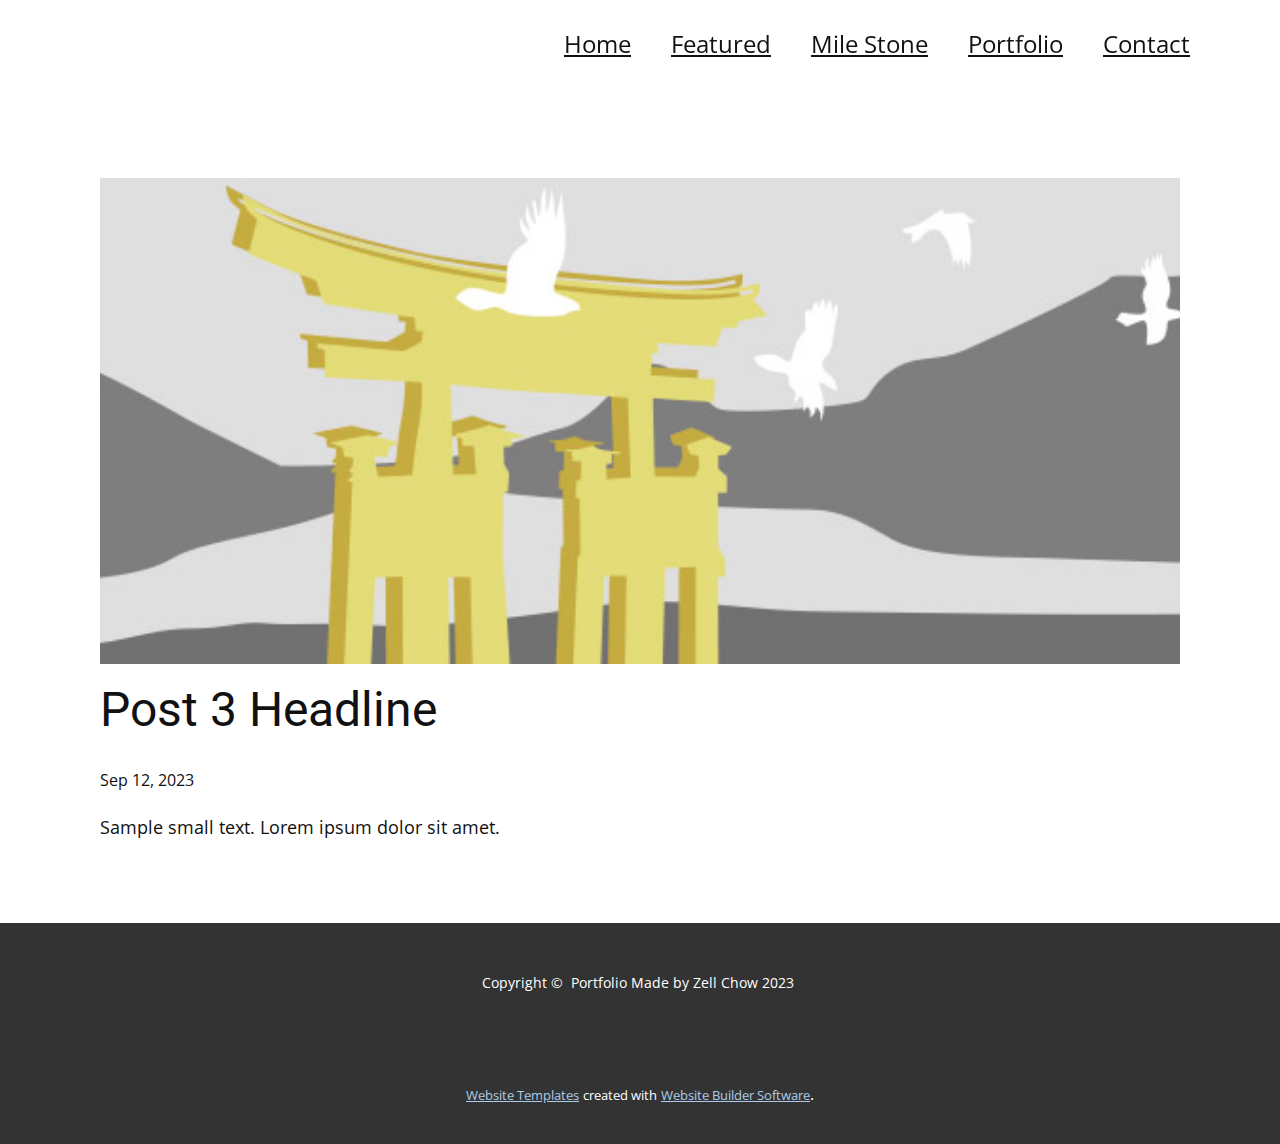
<file: portfolio/blog/post-2.html>
<!DOCTYPE html>
<html style="font-size: 16px;" lang="en"><head>
    <meta name="viewport" content="width=device-width, initial-scale=1.0">
    <meta charset="utf-8">
    <meta name="keywords" content="Post 1 Headline">
    <meta name="description" content="">
    <title>Post 3 Headline</title>
    <link rel="stylesheet" href="../nicepage.css" media="screen">
<link rel="stylesheet" href="../Post-Template.css" media="screen">
    <script class="u-script" type="text/javascript" src="../jquery.js" defer=""></script>
    <script class="u-script" type="text/javascript" src="../nicepage.js" defer=""></script>
    <meta name="generator" content="Nicepage 5.17.1, nicepage.com">
    <link id="u-theme-google-font" rel="stylesheet" href="https://fonts.googleapis.com/css?family=Roboto:100,100i,300,300i,400,400i,500,500i,700,700i,900,900i|Open+Sans:300,300i,400,400i,500,500i,600,600i,700,700i,800,800i">
    
    
    
    <script type="application/ld+json">{
		"@context": "http://schema.org",
		"@type": "Organization",
		"name": ""
}</script>
    <meta name="theme-color" content="#478ac9">
  <meta data-intl-tel-input-cdn-path="intlTelInput/"></head>
  <body class="u-body u-xl-mode" data-lang="en"><header class="u-clearfix u-header u-sticky u-header" id="sec-20b5"><div class="u-clearfix u-sheet u-sheet-1">
        <nav class="u-menu u-menu-one-level u-offcanvas u-menu-1">
          <div class="menu-collapse" style="font-size: 1.5rem; letter-spacing: 0px;">
            <a class="u-button-style u-custom-left-right-menu-spacing u-custom-padding-bottom u-custom-text-decoration u-custom-top-bottom-menu-spacing u-nav-link u-text-active-palette-1-base u-text-hover-palette-2-base" href="#">
              <svg class="u-svg-link" viewBox="0 0 24 24"><use xmlns:xlink="http://www.w3.org/1999/xlink" xlink:href="#menu-hamburger"></use></svg>
              <svg class="u-svg-content" version="1.1" id="menu-hamburger" viewBox="0 0 16 16" x="0px" y="0px" xmlns:xlink="http://www.w3.org/1999/xlink" xmlns="http://www.w3.org/2000/svg"><g><rect y="1" width="16" height="2"></rect><rect y="7" width="16" height="2"></rect><rect y="13" width="16" height="2"></rect>
</g></svg>
            </a>
          </div>
          <div class="u-custom-menu u-nav-container">
            <ul class="u-nav u-unstyled u-nav-1"><li class="u-nav-item"><a class="u-button-style u-nav-link u-text-active-palette-1-base u-text-hover-palette-2-base" href="../Home.html#carousel_a95e" style="padding: 10px 20px; text-decoration: underline !important;">Home</a>
</li><li class="u-nav-item"><a class="u-button-style u-nav-link u-text-active-palette-1-base u-text-hover-palette-2-base" href="../Home.html#carousel_c2f1" style="padding: 10px 20px; text-decoration: underline !important;">Featured</a>
</li><li class="u-nav-item"><a class="u-button-style u-nav-link u-text-active-palette-1-base u-text-hover-palette-2-base" href="../Home.html#carousel_0ff5" style="padding: 10px 20px; text-decoration: underline !important;">Mile Stone</a>
</li><li class="u-nav-item"><a class="u-button-style u-nav-link u-text-active-palette-1-base u-text-hover-palette-2-base" href="../Home.html#sec-5699" style="padding: 10px 20px; text-decoration: underline !important;">Portfolio</a>
</li><li class="u-nav-item"><a class="u-button-style u-nav-link u-text-active-palette-1-base u-text-hover-palette-2-base" href="../Home.html#carousel_04ad" style="padding: 10px 20px; text-decoration: underline !important;">Contact</a>
</li></ul>
          </div>
          <div class="u-custom-menu u-nav-container-collapse">
            <div class="u-black u-container-style u-inner-container-layout u-opacity u-opacity-95 u-sidenav">
              <div class="u-inner-container-layout u-sidenav-overflow">
                <div class="u-menu-close"></div>
                <ul class="u-align-center u-nav u-popupmenu-items u-unstyled u-nav-2"><li class="u-nav-item"><a class="u-button-style u-nav-link" href="../Home.html#carousel_a95e">Home</a>
</li><li class="u-nav-item"><a class="u-button-style u-nav-link" href="../Home.html#carousel_c2f1">Featured</a>
</li><li class="u-nav-item"><a class="u-button-style u-nav-link" href="../Home.html#carousel_0ff5">Mile Stone</a>
</li><li class="u-nav-item"><a class="u-button-style u-nav-link" href="../Home.html#sec-5699">Portfolio</a>
</li><li class="u-nav-item"><a class="u-button-style u-nav-link" href="../Home.html#carousel_04ad">Contact</a>
</li></ul>
              </div>
            </div>
            <div class="u-black u-menu-overlay u-opacity u-opacity-70"></div>
          </div>
        </nav>
      </div></header>
    <section class="u-align-center u-clearfix u-section-1" id="sec-6e2a">
      <div class="u-clearfix u-sheet u-valign-middle-md u-valign-middle-sm u-valign-middle-xs u-sheet-1"><!--post_details--><!--post_details_options_json--><!--{"source":""}--><!--/post_details_options_json--><!--blog_post-->
        <div class="u-container-style u-expanded-width u-post-details u-post-details-1">
          <div class="u-container-layout u-valign-middle u-container-layout-1"><!--blog_post_image-->
            <img alt="" class="u-blog-control u-expanded-width u-image u-image-default u-image-1" src="../images/8ad73f3c.jpeg"><!--/blog_post_image--><!--blog_post_header-->
            <h2 class="u-blog-control u-text u-text-1">Post 3 Headline</h2><!--/blog_post_header--><!--blog_post_metadata-->
            <div class="u-blog-control u-metadata u-metadata-1"><!--blog_post_metadata_date-->
              <span class="u-meta-date u-meta-icon">Sep 12, 2023</span><!--/blog_post_metadata_date--><!--blog_post_metadata_category-->
              <!--/blog_post_metadata_category--><!--blog_post_metadata_comments-->
              <!--/blog_post_metadata_comments-->
            </div><!--/blog_post_metadata--><!--blog_post_content-->
            <div class="u-align-justify u-blog-control u-post-content u-text u-text-2 fr-view">
  Sample small text. Lorem ipsum dolor sit amet.
  </div><!--/blog_post_content-->
          </div>
        </div><!--/blog_post--><!--/post_details-->
      </div>
    </section>
    
    
    
    <footer class="u-align-center u-clearfix u-footer u-grey-80 u-footer" id="sec-9cdc"><div class="u-clearfix u-sheet u-sheet-1">
        <p class="u-small-text u-text u-text-variant u-text-1"> Copyright ©&nbsp; Portfolio Made by Zell Chow 2023&nbsp;</p>
      </div></footer>
    <section class="u-backlink u-clearfix u-grey-80">
      <a class="u-link" href="https://nicepage.com/website-templates" target="_blank">
        <span>Website Templates</span>
      </a>
      <p class="u-text">
        <span>created with</span>
      </p>
      <a class="u-link" href="" target="_blank">
        <span>Website Builder Software</span>
      </a>. 
    </section>
  
</body></html>
</file>
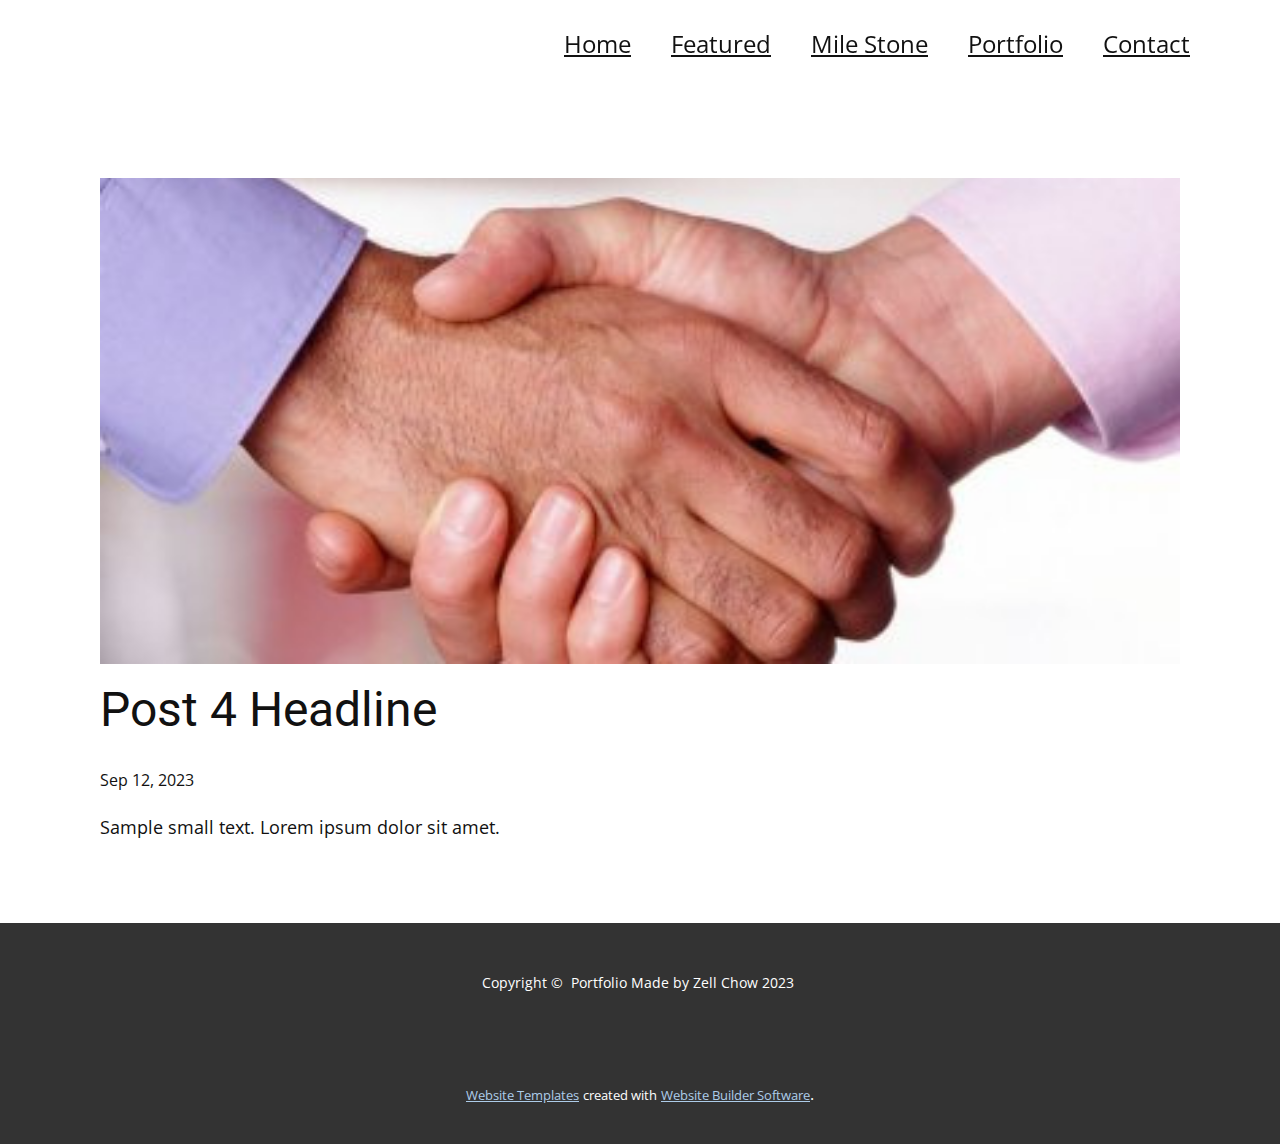
<file: portfolio/blog/post-3.html>
<!DOCTYPE html>
<html style="font-size: 16px;" lang="en"><head>
    <meta name="viewport" content="width=device-width, initial-scale=1.0">
    <meta charset="utf-8">
    <meta name="keywords" content="Post 1 Headline">
    <meta name="description" content="">
    <title>Post 4 Headline</title>
    <link rel="stylesheet" href="../nicepage.css" media="screen">
<link rel="stylesheet" href="../Post-Template.css" media="screen">
    <script class="u-script" type="text/javascript" src="../jquery.js" defer=""></script>
    <script class="u-script" type="text/javascript" src="../nicepage.js" defer=""></script>
    <meta name="generator" content="Nicepage 5.17.1, nicepage.com">
    <link id="u-theme-google-font" rel="stylesheet" href="https://fonts.googleapis.com/css?family=Roboto:100,100i,300,300i,400,400i,500,500i,700,700i,900,900i|Open+Sans:300,300i,400,400i,500,500i,600,600i,700,700i,800,800i">
    
    
    
    <script type="application/ld+json">{
		"@context": "http://schema.org",
		"@type": "Organization",
		"name": ""
}</script>
    <meta name="theme-color" content="#478ac9">
  <meta data-intl-tel-input-cdn-path="intlTelInput/"></head>
  <body class="u-body u-xl-mode" data-lang="en"><header class="u-clearfix u-header u-sticky u-header" id="sec-20b5"><div class="u-clearfix u-sheet u-sheet-1">
        <nav class="u-menu u-menu-one-level u-offcanvas u-menu-1">
          <div class="menu-collapse" style="font-size: 1.5rem; letter-spacing: 0px;">
            <a class="u-button-style u-custom-left-right-menu-spacing u-custom-padding-bottom u-custom-text-decoration u-custom-top-bottom-menu-spacing u-nav-link u-text-active-palette-1-base u-text-hover-palette-2-base" href="#">
              <svg class="u-svg-link" viewBox="0 0 24 24"><use xmlns:xlink="http://www.w3.org/1999/xlink" xlink:href="#menu-hamburger"></use></svg>
              <svg class="u-svg-content" version="1.1" id="menu-hamburger" viewBox="0 0 16 16" x="0px" y="0px" xmlns:xlink="http://www.w3.org/1999/xlink" xmlns="http://www.w3.org/2000/svg"><g><rect y="1" width="16" height="2"></rect><rect y="7" width="16" height="2"></rect><rect y="13" width="16" height="2"></rect>
</g></svg>
            </a>
          </div>
          <div class="u-custom-menu u-nav-container">
            <ul class="u-nav u-unstyled u-nav-1"><li class="u-nav-item"><a class="u-button-style u-nav-link u-text-active-palette-1-base u-text-hover-palette-2-base" href="../Home.html#carousel_a95e" style="padding: 10px 20px; text-decoration: underline !important;">Home</a>
</li><li class="u-nav-item"><a class="u-button-style u-nav-link u-text-active-palette-1-base u-text-hover-palette-2-base" href="../Home.html#carousel_c2f1" style="padding: 10px 20px; text-decoration: underline !important;">Featured</a>
</li><li class="u-nav-item"><a class="u-button-style u-nav-link u-text-active-palette-1-base u-text-hover-palette-2-base" href="../Home.html#carousel_0ff5" style="padding: 10px 20px; text-decoration: underline !important;">Mile Stone</a>
</li><li class="u-nav-item"><a class="u-button-style u-nav-link u-text-active-palette-1-base u-text-hover-palette-2-base" href="../Home.html#sec-5699" style="padding: 10px 20px; text-decoration: underline !important;">Portfolio</a>
</li><li class="u-nav-item"><a class="u-button-style u-nav-link u-text-active-palette-1-base u-text-hover-palette-2-base" href="../Home.html#carousel_04ad" style="padding: 10px 20px; text-decoration: underline !important;">Contact</a>
</li></ul>
          </div>
          <div class="u-custom-menu u-nav-container-collapse">
            <div class="u-black u-container-style u-inner-container-layout u-opacity u-opacity-95 u-sidenav">
              <div class="u-inner-container-layout u-sidenav-overflow">
                <div class="u-menu-close"></div>
                <ul class="u-align-center u-nav u-popupmenu-items u-unstyled u-nav-2"><li class="u-nav-item"><a class="u-button-style u-nav-link" href="../Home.html#carousel_a95e">Home</a>
</li><li class="u-nav-item"><a class="u-button-style u-nav-link" href="../Home.html#carousel_c2f1">Featured</a>
</li><li class="u-nav-item"><a class="u-button-style u-nav-link" href="../Home.html#carousel_0ff5">Mile Stone</a>
</li><li class="u-nav-item"><a class="u-button-style u-nav-link" href="../Home.html#sec-5699">Portfolio</a>
</li><li class="u-nav-item"><a class="u-button-style u-nav-link" href="../Home.html#carousel_04ad">Contact</a>
</li></ul>
              </div>
            </div>
            <div class="u-black u-menu-overlay u-opacity u-opacity-70"></div>
          </div>
        </nav>
      </div></header>
    <section class="u-align-center u-clearfix u-section-1" id="sec-6e2a">
      <div class="u-clearfix u-sheet u-valign-middle-md u-valign-middle-sm u-valign-middle-xs u-sheet-1"><!--post_details--><!--post_details_options_json--><!--{"source":""}--><!--/post_details_options_json--><!--blog_post-->
        <div class="u-container-style u-expanded-width u-post-details u-post-details-1">
          <div class="u-container-layout u-valign-middle u-container-layout-1"><!--blog_post_image-->
            <img alt="" class="u-blog-control u-expanded-width u-image u-image-default u-image-1" src="../images/94225571-03.jpeg"><!--/blog_post_image--><!--blog_post_header-->
            <h2 class="u-blog-control u-text u-text-1">Post 4 Headline</h2><!--/blog_post_header--><!--blog_post_metadata-->
            <div class="u-blog-control u-metadata u-metadata-1"><!--blog_post_metadata_date-->
              <span class="u-meta-date u-meta-icon">Sep 12, 2023</span><!--/blog_post_metadata_date--><!--blog_post_metadata_category-->
              <!--/blog_post_metadata_category--><!--blog_post_metadata_comments-->
              <!--/blog_post_metadata_comments-->
            </div><!--/blog_post_metadata--><!--blog_post_content-->
            <div class="u-align-justify u-blog-control u-post-content u-text u-text-2 fr-view">
  Sample small text. Lorem ipsum dolor sit amet.
  </div><!--/blog_post_content-->
          </div>
        </div><!--/blog_post--><!--/post_details-->
      </div>
    </section>
    
    
    
    <footer class="u-align-center u-clearfix u-footer u-grey-80 u-footer" id="sec-9cdc"><div class="u-clearfix u-sheet u-sheet-1">
        <p class="u-small-text u-text u-text-variant u-text-1"> Copyright ©&nbsp; Portfolio Made by Zell Chow 2023&nbsp;</p>
      </div></footer>
    <section class="u-backlink u-clearfix u-grey-80">
      <a class="u-link" href="https://nicepage.com/website-templates" target="_blank">
        <span>Website Templates</span>
      </a>
      <p class="u-text">
        <span>created with</span>
      </p>
      <a class="u-link" href="" target="_blank">
        <span>Website Builder Software</span>
      </a>. 
    </section>
  
</body></html>
</file>
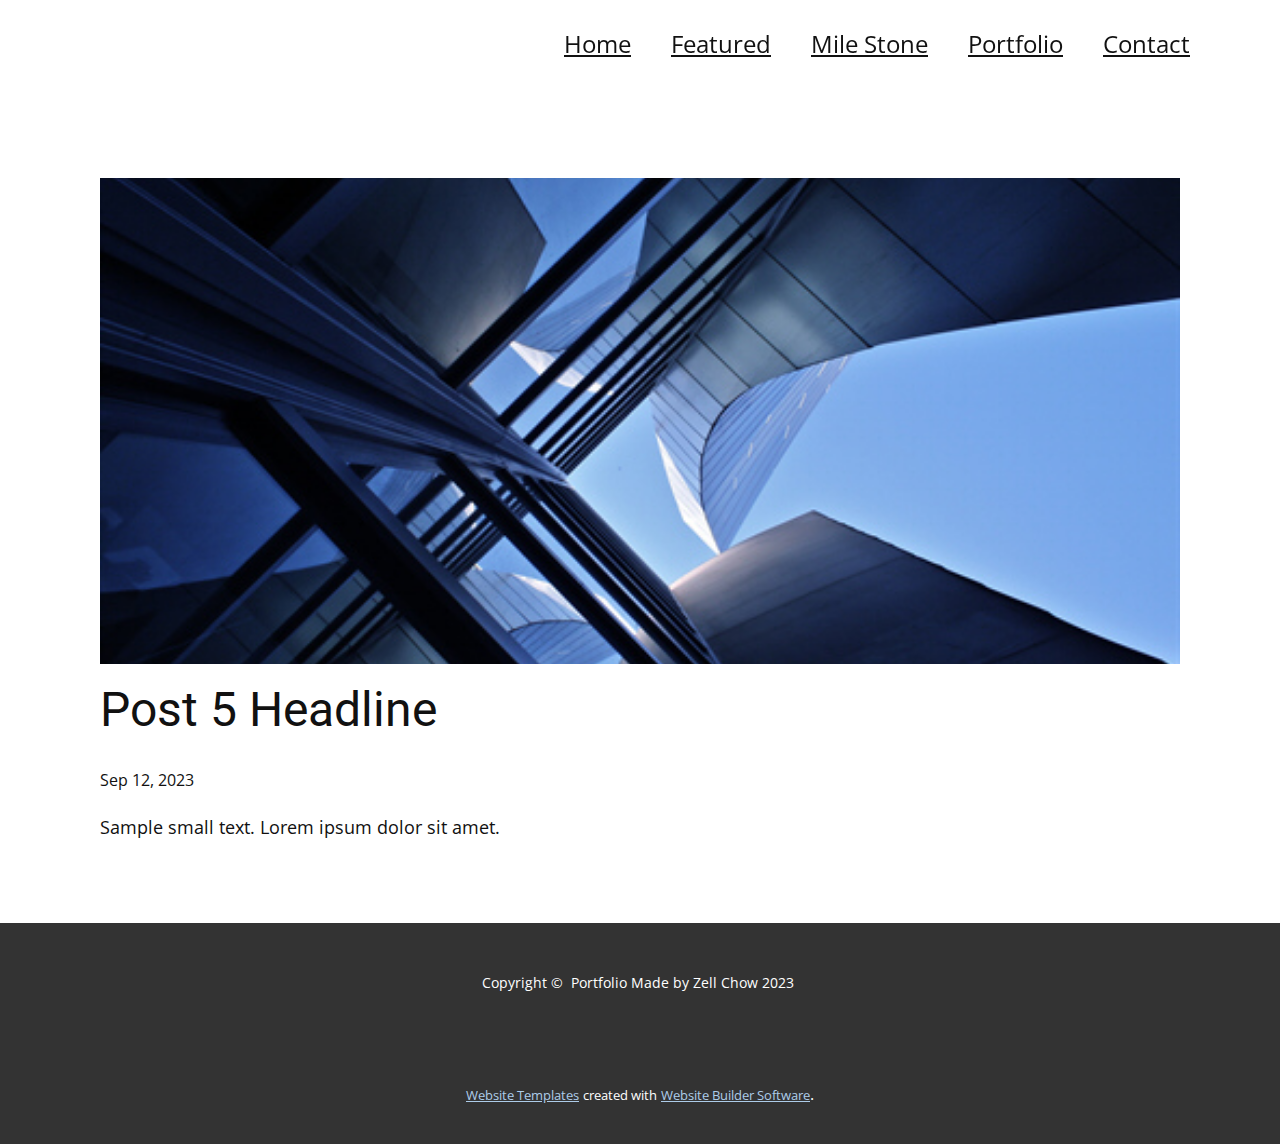
<file: portfolio/blog/post-4.html>
<!DOCTYPE html>
<html style="font-size: 16px;" lang="en"><head>
    <meta name="viewport" content="width=device-width, initial-scale=1.0">
    <meta charset="utf-8">
    <meta name="keywords" content="Post 1 Headline">
    <meta name="description" content="">
    <title>Post 5 Headline</title>
    <link rel="stylesheet" href="../nicepage.css" media="screen">
<link rel="stylesheet" href="../Post-Template.css" media="screen">
    <script class="u-script" type="text/javascript" src="../jquery.js" defer=""></script>
    <script class="u-script" type="text/javascript" src="../nicepage.js" defer=""></script>
    <meta name="generator" content="Nicepage 5.17.1, nicepage.com">
    <link id="u-theme-google-font" rel="stylesheet" href="https://fonts.googleapis.com/css?family=Roboto:100,100i,300,300i,400,400i,500,500i,700,700i,900,900i|Open+Sans:300,300i,400,400i,500,500i,600,600i,700,700i,800,800i">
    
    
    
    <script type="application/ld+json">{
		"@context": "http://schema.org",
		"@type": "Organization",
		"name": ""
}</script>
    <meta name="theme-color" content="#478ac9">
  <meta data-intl-tel-input-cdn-path="intlTelInput/"></head>
  <body class="u-body u-xl-mode" data-lang="en"><header class="u-clearfix u-header u-sticky u-header" id="sec-20b5"><div class="u-clearfix u-sheet u-sheet-1">
        <nav class="u-menu u-menu-one-level u-offcanvas u-menu-1">
          <div class="menu-collapse" style="font-size: 1.5rem; letter-spacing: 0px;">
            <a class="u-button-style u-custom-left-right-menu-spacing u-custom-padding-bottom u-custom-text-decoration u-custom-top-bottom-menu-spacing u-nav-link u-text-active-palette-1-base u-text-hover-palette-2-base" href="#">
              <svg class="u-svg-link" viewBox="0 0 24 24"><use xmlns:xlink="http://www.w3.org/1999/xlink" xlink:href="#menu-hamburger"></use></svg>
              <svg class="u-svg-content" version="1.1" id="menu-hamburger" viewBox="0 0 16 16" x="0px" y="0px" xmlns:xlink="http://www.w3.org/1999/xlink" xmlns="http://www.w3.org/2000/svg"><g><rect y="1" width="16" height="2"></rect><rect y="7" width="16" height="2"></rect><rect y="13" width="16" height="2"></rect>
</g></svg>
            </a>
          </div>
          <div class="u-custom-menu u-nav-container">
            <ul class="u-nav u-unstyled u-nav-1"><li class="u-nav-item"><a class="u-button-style u-nav-link u-text-active-palette-1-base u-text-hover-palette-2-base" href="../Home.html#carousel_a95e" style="padding: 10px 20px; text-decoration: underline !important;">Home</a>
</li><li class="u-nav-item"><a class="u-button-style u-nav-link u-text-active-palette-1-base u-text-hover-palette-2-base" href="../Home.html#carousel_c2f1" style="padding: 10px 20px; text-decoration: underline !important;">Featured</a>
</li><li class="u-nav-item"><a class="u-button-style u-nav-link u-text-active-palette-1-base u-text-hover-palette-2-base" href="../Home.html#carousel_0ff5" style="padding: 10px 20px; text-decoration: underline !important;">Mile Stone</a>
</li><li class="u-nav-item"><a class="u-button-style u-nav-link u-text-active-palette-1-base u-text-hover-palette-2-base" href="../Home.html#sec-5699" style="padding: 10px 20px; text-decoration: underline !important;">Portfolio</a>
</li><li class="u-nav-item"><a class="u-button-style u-nav-link u-text-active-palette-1-base u-text-hover-palette-2-base" href="../Home.html#carousel_04ad" style="padding: 10px 20px; text-decoration: underline !important;">Contact</a>
</li></ul>
          </div>
          <div class="u-custom-menu u-nav-container-collapse">
            <div class="u-black u-container-style u-inner-container-layout u-opacity u-opacity-95 u-sidenav">
              <div class="u-inner-container-layout u-sidenav-overflow">
                <div class="u-menu-close"></div>
                <ul class="u-align-center u-nav u-popupmenu-items u-unstyled u-nav-2"><li class="u-nav-item"><a class="u-button-style u-nav-link" href="../Home.html#carousel_a95e">Home</a>
</li><li class="u-nav-item"><a class="u-button-style u-nav-link" href="../Home.html#carousel_c2f1">Featured</a>
</li><li class="u-nav-item"><a class="u-button-style u-nav-link" href="../Home.html#carousel_0ff5">Mile Stone</a>
</li><li class="u-nav-item"><a class="u-button-style u-nav-link" href="../Home.html#sec-5699">Portfolio</a>
</li><li class="u-nav-item"><a class="u-button-style u-nav-link" href="../Home.html#carousel_04ad">Contact</a>
</li></ul>
              </div>
            </div>
            <div class="u-black u-menu-overlay u-opacity u-opacity-70"></div>
          </div>
        </nav>
      </div></header>
    <section class="u-align-center u-clearfix u-section-1" id="sec-6e2a">
      <div class="u-clearfix u-sheet u-valign-middle-md u-valign-middle-sm u-valign-middle-xs u-sheet-1"><!--post_details--><!--post_details_options_json--><!--{"source":""}--><!--/post_details_options_json--><!--blog_post-->
        <div class="u-container-style u-expanded-width u-post-details u-post-details-1">
          <div class="u-container-layout u-valign-middle u-container-layout-1"><!--blog_post_image-->
            <img alt="" class="u-blog-control u-expanded-width u-image u-image-default u-image-1" src="../images/94225571-01.jpeg"><!--/blog_post_image--><!--blog_post_header-->
            <h2 class="u-blog-control u-text u-text-1">Post 5 Headline</h2><!--/blog_post_header--><!--blog_post_metadata-->
            <div class="u-blog-control u-metadata u-metadata-1"><!--blog_post_metadata_date-->
              <span class="u-meta-date u-meta-icon">Sep 12, 2023</span><!--/blog_post_metadata_date--><!--blog_post_metadata_category-->
              <!--/blog_post_metadata_category--><!--blog_post_metadata_comments-->
              <!--/blog_post_metadata_comments-->
            </div><!--/blog_post_metadata--><!--blog_post_content-->
            <div class="u-align-justify u-blog-control u-post-content u-text u-text-2 fr-view">
  Sample small text. Lorem ipsum dolor sit amet.
  </div><!--/blog_post_content-->
          </div>
        </div><!--/blog_post--><!--/post_details-->
      </div>
    </section>
    
    
    
    <footer class="u-align-center u-clearfix u-footer u-grey-80 u-footer" id="sec-9cdc"><div class="u-clearfix u-sheet u-sheet-1">
        <p class="u-small-text u-text u-text-variant u-text-1"> Copyright ©&nbsp; Portfolio Made by Zell Chow 2023&nbsp;</p>
      </div></footer>
    <section class="u-backlink u-clearfix u-grey-80">
      <a class="u-link" href="https://nicepage.com/website-templates" target="_blank">
        <span>Website Templates</span>
      </a>
      <p class="u-text">
        <span>created with</span>
      </p>
      <a class="u-link" href="" target="_blank">
        <span>Website Builder Software</span>
      </a>. 
    </section>
  
</body></html>
</file>
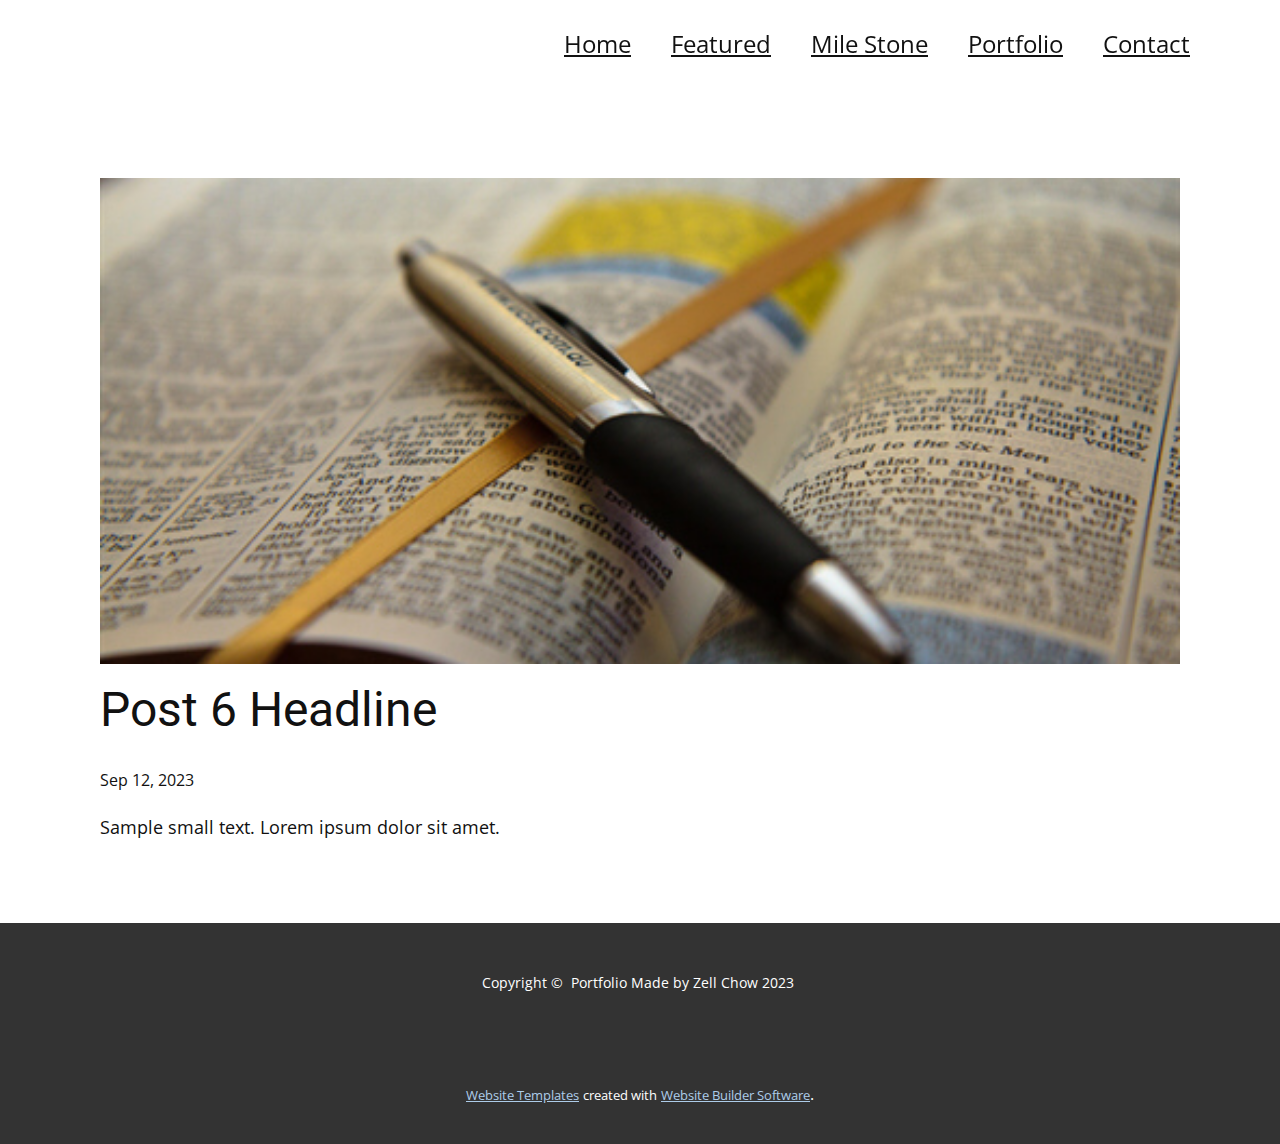
<file: portfolio/blog/post-5.html>
<!DOCTYPE html>
<html style="font-size: 16px;" lang="en"><head>
    <meta name="viewport" content="width=device-width, initial-scale=1.0">
    <meta charset="utf-8">
    <meta name="keywords" content="Post 1 Headline">
    <meta name="description" content="">
    <title>Post 6 Headline</title>
    <link rel="stylesheet" href="../nicepage.css" media="screen">
<link rel="stylesheet" href="../Post-Template.css" media="screen">
    <script class="u-script" type="text/javascript" src="../jquery.js" defer=""></script>
    <script class="u-script" type="text/javascript" src="../nicepage.js" defer=""></script>
    <meta name="generator" content="Nicepage 5.17.1, nicepage.com">
    <link id="u-theme-google-font" rel="stylesheet" href="https://fonts.googleapis.com/css?family=Roboto:100,100i,300,300i,400,400i,500,500i,700,700i,900,900i|Open+Sans:300,300i,400,400i,500,500i,600,600i,700,700i,800,800i">
    
    
    
    <script type="application/ld+json">{
		"@context": "http://schema.org",
		"@type": "Organization",
		"name": ""
}</script>
    <meta name="theme-color" content="#478ac9">
  <meta data-intl-tel-input-cdn-path="intlTelInput/"></head>
  <body class="u-body u-xl-mode" data-lang="en"><header class="u-clearfix u-header u-sticky u-header" id="sec-20b5"><div class="u-clearfix u-sheet u-sheet-1">
        <nav class="u-menu u-menu-one-level u-offcanvas u-menu-1">
          <div class="menu-collapse" style="font-size: 1.5rem; letter-spacing: 0px;">
            <a class="u-button-style u-custom-left-right-menu-spacing u-custom-padding-bottom u-custom-text-decoration u-custom-top-bottom-menu-spacing u-nav-link u-text-active-palette-1-base u-text-hover-palette-2-base" href="#">
              <svg class="u-svg-link" viewBox="0 0 24 24"><use xmlns:xlink="http://www.w3.org/1999/xlink" xlink:href="#menu-hamburger"></use></svg>
              <svg class="u-svg-content" version="1.1" id="menu-hamburger" viewBox="0 0 16 16" x="0px" y="0px" xmlns:xlink="http://www.w3.org/1999/xlink" xmlns="http://www.w3.org/2000/svg"><g><rect y="1" width="16" height="2"></rect><rect y="7" width="16" height="2"></rect><rect y="13" width="16" height="2"></rect>
</g></svg>
            </a>
          </div>
          <div class="u-custom-menu u-nav-container">
            <ul class="u-nav u-unstyled u-nav-1"><li class="u-nav-item"><a class="u-button-style u-nav-link u-text-active-palette-1-base u-text-hover-palette-2-base" href="../Home.html#carousel_a95e" style="padding: 10px 20px; text-decoration: underline !important;">Home</a>
</li><li class="u-nav-item"><a class="u-button-style u-nav-link u-text-active-palette-1-base u-text-hover-palette-2-base" href="../Home.html#carousel_c2f1" style="padding: 10px 20px; text-decoration: underline !important;">Featured</a>
</li><li class="u-nav-item"><a class="u-button-style u-nav-link u-text-active-palette-1-base u-text-hover-palette-2-base" href="../Home.html#carousel_0ff5" style="padding: 10px 20px; text-decoration: underline !important;">Mile Stone</a>
</li><li class="u-nav-item"><a class="u-button-style u-nav-link u-text-active-palette-1-base u-text-hover-palette-2-base" href="../Home.html#sec-5699" style="padding: 10px 20px; text-decoration: underline !important;">Portfolio</a>
</li><li class="u-nav-item"><a class="u-button-style u-nav-link u-text-active-palette-1-base u-text-hover-palette-2-base" href="../Home.html#carousel_04ad" style="padding: 10px 20px; text-decoration: underline !important;">Contact</a>
</li></ul>
          </div>
          <div class="u-custom-menu u-nav-container-collapse">
            <div class="u-black u-container-style u-inner-container-layout u-opacity u-opacity-95 u-sidenav">
              <div class="u-inner-container-layout u-sidenav-overflow">
                <div class="u-menu-close"></div>
                <ul class="u-align-center u-nav u-popupmenu-items u-unstyled u-nav-2"><li class="u-nav-item"><a class="u-button-style u-nav-link" href="../Home.html#carousel_a95e">Home</a>
</li><li class="u-nav-item"><a class="u-button-style u-nav-link" href="../Home.html#carousel_c2f1">Featured</a>
</li><li class="u-nav-item"><a class="u-button-style u-nav-link" href="../Home.html#carousel_0ff5">Mile Stone</a>
</li><li class="u-nav-item"><a class="u-button-style u-nav-link" href="../Home.html#sec-5699">Portfolio</a>
</li><li class="u-nav-item"><a class="u-button-style u-nav-link" href="../Home.html#carousel_04ad">Contact</a>
</li></ul>
              </div>
            </div>
            <div class="u-black u-menu-overlay u-opacity u-opacity-70"></div>
          </div>
        </nav>
      </div></header>
    <section class="u-align-center u-clearfix u-section-1" id="sec-6e2a">
      <div class="u-clearfix u-sheet u-valign-middle-md u-valign-middle-sm u-valign-middle-xs u-sheet-1"><!--post_details--><!--post_details_options_json--><!--{"source":""}--><!--/post_details_options_json--><!--blog_post-->
        <div class="u-container-style u-expanded-width u-post-details u-post-details-1">
          <div class="u-container-layout u-valign-middle u-container-layout-1"><!--blog_post_image-->
            <img alt="" class="u-blog-control u-expanded-width u-image u-image-default u-image-1" src="../images/94225571-02.jpeg"><!--/blog_post_image--><!--blog_post_header-->
            <h2 class="u-blog-control u-text u-text-1">Post 6 Headline</h2><!--/blog_post_header--><!--blog_post_metadata-->
            <div class="u-blog-control u-metadata u-metadata-1"><!--blog_post_metadata_date-->
              <span class="u-meta-date u-meta-icon">Sep 12, 2023</span><!--/blog_post_metadata_date--><!--blog_post_metadata_category-->
              <!--/blog_post_metadata_category--><!--blog_post_metadata_comments-->
              <!--/blog_post_metadata_comments-->
            </div><!--/blog_post_metadata--><!--blog_post_content-->
            <div class="u-align-justify u-blog-control u-post-content u-text u-text-2 fr-view">
  Sample small text. Lorem ipsum dolor sit amet.
  </div><!--/blog_post_content-->
          </div>
        </div><!--/blog_post--><!--/post_details-->
      </div>
    </section>
    
    
    
    <footer class="u-align-center u-clearfix u-footer u-grey-80 u-footer" id="sec-9cdc"><div class="u-clearfix u-sheet u-sheet-1">
        <p class="u-small-text u-text u-text-variant u-text-1"> Copyright ©&nbsp; Portfolio Made by Zell Chow 2023&nbsp;</p>
      </div></footer>
    <section class="u-backlink u-clearfix u-grey-80">
      <a class="u-link" href="https://nicepage.com/website-templates" target="_blank">
        <span>Website Templates</span>
      </a>
      <p class="u-text">
        <span>created with</span>
      </p>
      <a class="u-link" href="" target="_blank">
        <span>Website Builder Software</span>
      </a>. 
    </section>
  
</body></html>
</file>
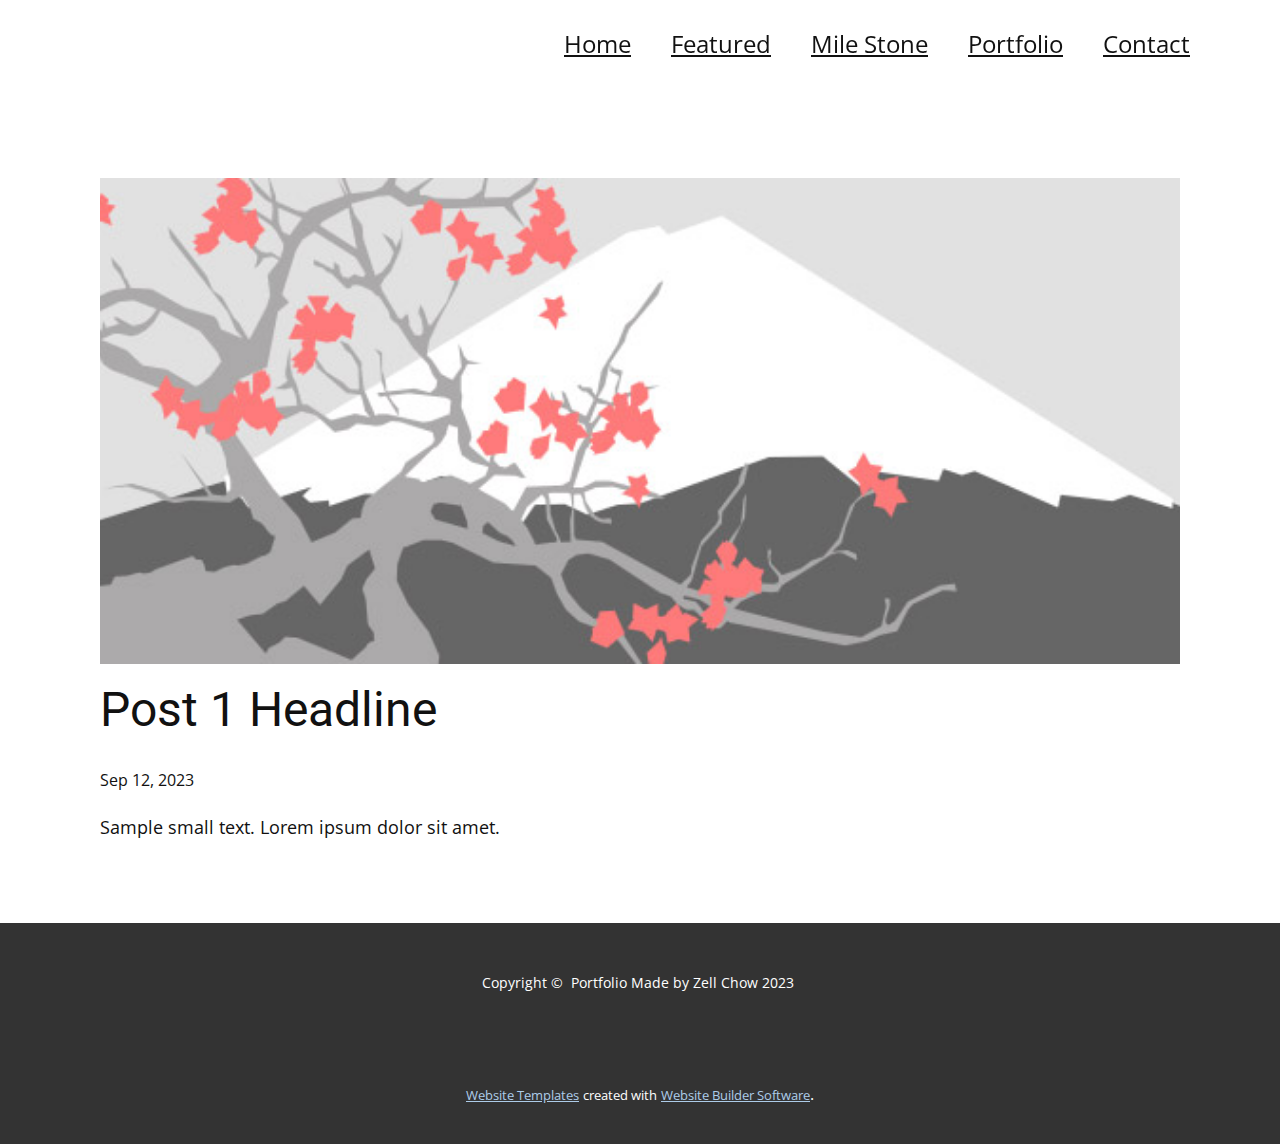
<file: portfolio/blog/post.html>
<!DOCTYPE html>
<html style="font-size: 16px;" lang="en"><head>
    <meta name="viewport" content="width=device-width, initial-scale=1.0">
    <meta charset="utf-8">
    <meta name="keywords" content="Post 1 Headline">
    <meta name="description" content="">
    <title>Post 1 Headline</title>
    <link rel="stylesheet" href="../nicepage.css" media="screen">
<link rel="stylesheet" href="../Post-Template.css" media="screen">
    <script class="u-script" type="text/javascript" src="../jquery.js" defer=""></script>
    <script class="u-script" type="text/javascript" src="../nicepage.js" defer=""></script>
    <meta name="generator" content="Nicepage 5.17.1, nicepage.com">
    <link id="u-theme-google-font" rel="stylesheet" href="https://fonts.googleapis.com/css?family=Roboto:100,100i,300,300i,400,400i,500,500i,700,700i,900,900i|Open+Sans:300,300i,400,400i,500,500i,600,600i,700,700i,800,800i">
    
    
    
    <script type="application/ld+json">{
		"@context": "http://schema.org",
		"@type": "Organization",
		"name": ""
}</script>
    <meta name="theme-color" content="#478ac9">
  <meta data-intl-tel-input-cdn-path="intlTelInput/"></head>
  <body class="u-body u-xl-mode" data-lang="en"><header class="u-clearfix u-header u-sticky u-header" id="sec-20b5"><div class="u-clearfix u-sheet u-sheet-1">
        <nav class="u-menu u-menu-one-level u-offcanvas u-menu-1">
          <div class="menu-collapse" style="font-size: 1.5rem; letter-spacing: 0px;">
            <a class="u-button-style u-custom-left-right-menu-spacing u-custom-padding-bottom u-custom-text-decoration u-custom-top-bottom-menu-spacing u-nav-link u-text-active-palette-1-base u-text-hover-palette-2-base" href="#">
              <svg class="u-svg-link" viewBox="0 0 24 24"><use xmlns:xlink="http://www.w3.org/1999/xlink" xlink:href="#menu-hamburger"></use></svg>
              <svg class="u-svg-content" version="1.1" id="menu-hamburger" viewBox="0 0 16 16" x="0px" y="0px" xmlns:xlink="http://www.w3.org/1999/xlink" xmlns="http://www.w3.org/2000/svg"><g><rect y="1" width="16" height="2"></rect><rect y="7" width="16" height="2"></rect><rect y="13" width="16" height="2"></rect>
</g></svg>
            </a>
          </div>
          <div class="u-custom-menu u-nav-container">
            <ul class="u-nav u-unstyled u-nav-1"><li class="u-nav-item"><a class="u-button-style u-nav-link u-text-active-palette-1-base u-text-hover-palette-2-base" href="../Home.html#carousel_a95e" style="padding: 10px 20px; text-decoration: underline !important;">Home</a>
</li><li class="u-nav-item"><a class="u-button-style u-nav-link u-text-active-palette-1-base u-text-hover-palette-2-base" href="../Home.html#carousel_c2f1" style="padding: 10px 20px; text-decoration: underline !important;">Featured</a>
</li><li class="u-nav-item"><a class="u-button-style u-nav-link u-text-active-palette-1-base u-text-hover-palette-2-base" href="../Home.html#carousel_0ff5" style="padding: 10px 20px; text-decoration: underline !important;">Mile Stone</a>
</li><li class="u-nav-item"><a class="u-button-style u-nav-link u-text-active-palette-1-base u-text-hover-palette-2-base" href="../Home.html#sec-5699" style="padding: 10px 20px; text-decoration: underline !important;">Portfolio</a>
</li><li class="u-nav-item"><a class="u-button-style u-nav-link u-text-active-palette-1-base u-text-hover-palette-2-base" href="../Home.html#carousel_04ad" style="padding: 10px 20px; text-decoration: underline !important;">Contact</a>
</li></ul>
          </div>
          <div class="u-custom-menu u-nav-container-collapse">
            <div class="u-black u-container-style u-inner-container-layout u-opacity u-opacity-95 u-sidenav">
              <div class="u-inner-container-layout u-sidenav-overflow">
                <div class="u-menu-close"></div>
                <ul class="u-align-center u-nav u-popupmenu-items u-unstyled u-nav-2"><li class="u-nav-item"><a class="u-button-style u-nav-link" href="../Home.html#carousel_a95e">Home</a>
</li><li class="u-nav-item"><a class="u-button-style u-nav-link" href="../Home.html#carousel_c2f1">Featured</a>
</li><li class="u-nav-item"><a class="u-button-style u-nav-link" href="../Home.html#carousel_0ff5">Mile Stone</a>
</li><li class="u-nav-item"><a class="u-button-style u-nav-link" href="../Home.html#sec-5699">Portfolio</a>
</li><li class="u-nav-item"><a class="u-button-style u-nav-link" href="../Home.html#carousel_04ad">Contact</a>
</li></ul>
              </div>
            </div>
            <div class="u-black u-menu-overlay u-opacity u-opacity-70"></div>
          </div>
        </nav>
      </div></header>
    <section class="u-align-center u-clearfix u-section-1" id="sec-6e2a">
      <div class="u-clearfix u-sheet u-valign-middle-md u-valign-middle-sm u-valign-middle-xs u-sheet-1"><!--post_details--><!--post_details_options_json--><!--{"source":""}--><!--/post_details_options_json--><!--blog_post-->
        <div class="u-container-style u-expanded-width u-post-details u-post-details-1">
          <div class="u-container-layout u-valign-middle u-container-layout-1"><!--blog_post_image-->
            <img alt="" class="u-blog-control u-expanded-width u-image u-image-default u-image-1" src="../images/0fd3416c.jpeg"><!--/blog_post_image--><!--blog_post_header-->
            <h2 class="u-blog-control u-text u-text-1">Post 1 Headline</h2><!--/blog_post_header--><!--blog_post_metadata-->
            <div class="u-blog-control u-metadata u-metadata-1"><!--blog_post_metadata_date-->
              <span class="u-meta-date u-meta-icon">Sep 12, 2023</span><!--/blog_post_metadata_date--><!--blog_post_metadata_category-->
              <!--/blog_post_metadata_category--><!--blog_post_metadata_comments-->
              <!--/blog_post_metadata_comments-->
            </div><!--/blog_post_metadata--><!--blog_post_content-->
            <div class="u-align-justify u-blog-control u-post-content u-text u-text-2 fr-view">
  Sample small text. Lorem ipsum dolor sit amet.
  </div><!--/blog_post_content-->
          </div>
        </div><!--/blog_post--><!--/post_details-->
      </div>
    </section>
    
    
    
    <footer class="u-align-center u-clearfix u-footer u-grey-80 u-footer" id="sec-9cdc"><div class="u-clearfix u-sheet u-sheet-1">
        <p class="u-small-text u-text u-text-variant u-text-1"> Copyright ©&nbsp; Portfolio Made by Zell Chow 2023&nbsp;</p>
      </div></footer>
    <section class="u-backlink u-clearfix u-grey-80">
      <a class="u-link" href="https://nicepage.com/website-templates" target="_blank">
        <span>Website Templates</span>
      </a>
      <p class="u-text">
        <span>created with</span>
      </p>
      <a class="u-link" href="" target="_blank">
        <span>Website Builder Software</span>
      </a>. 
    </section>
  
</body></html>
</file>
